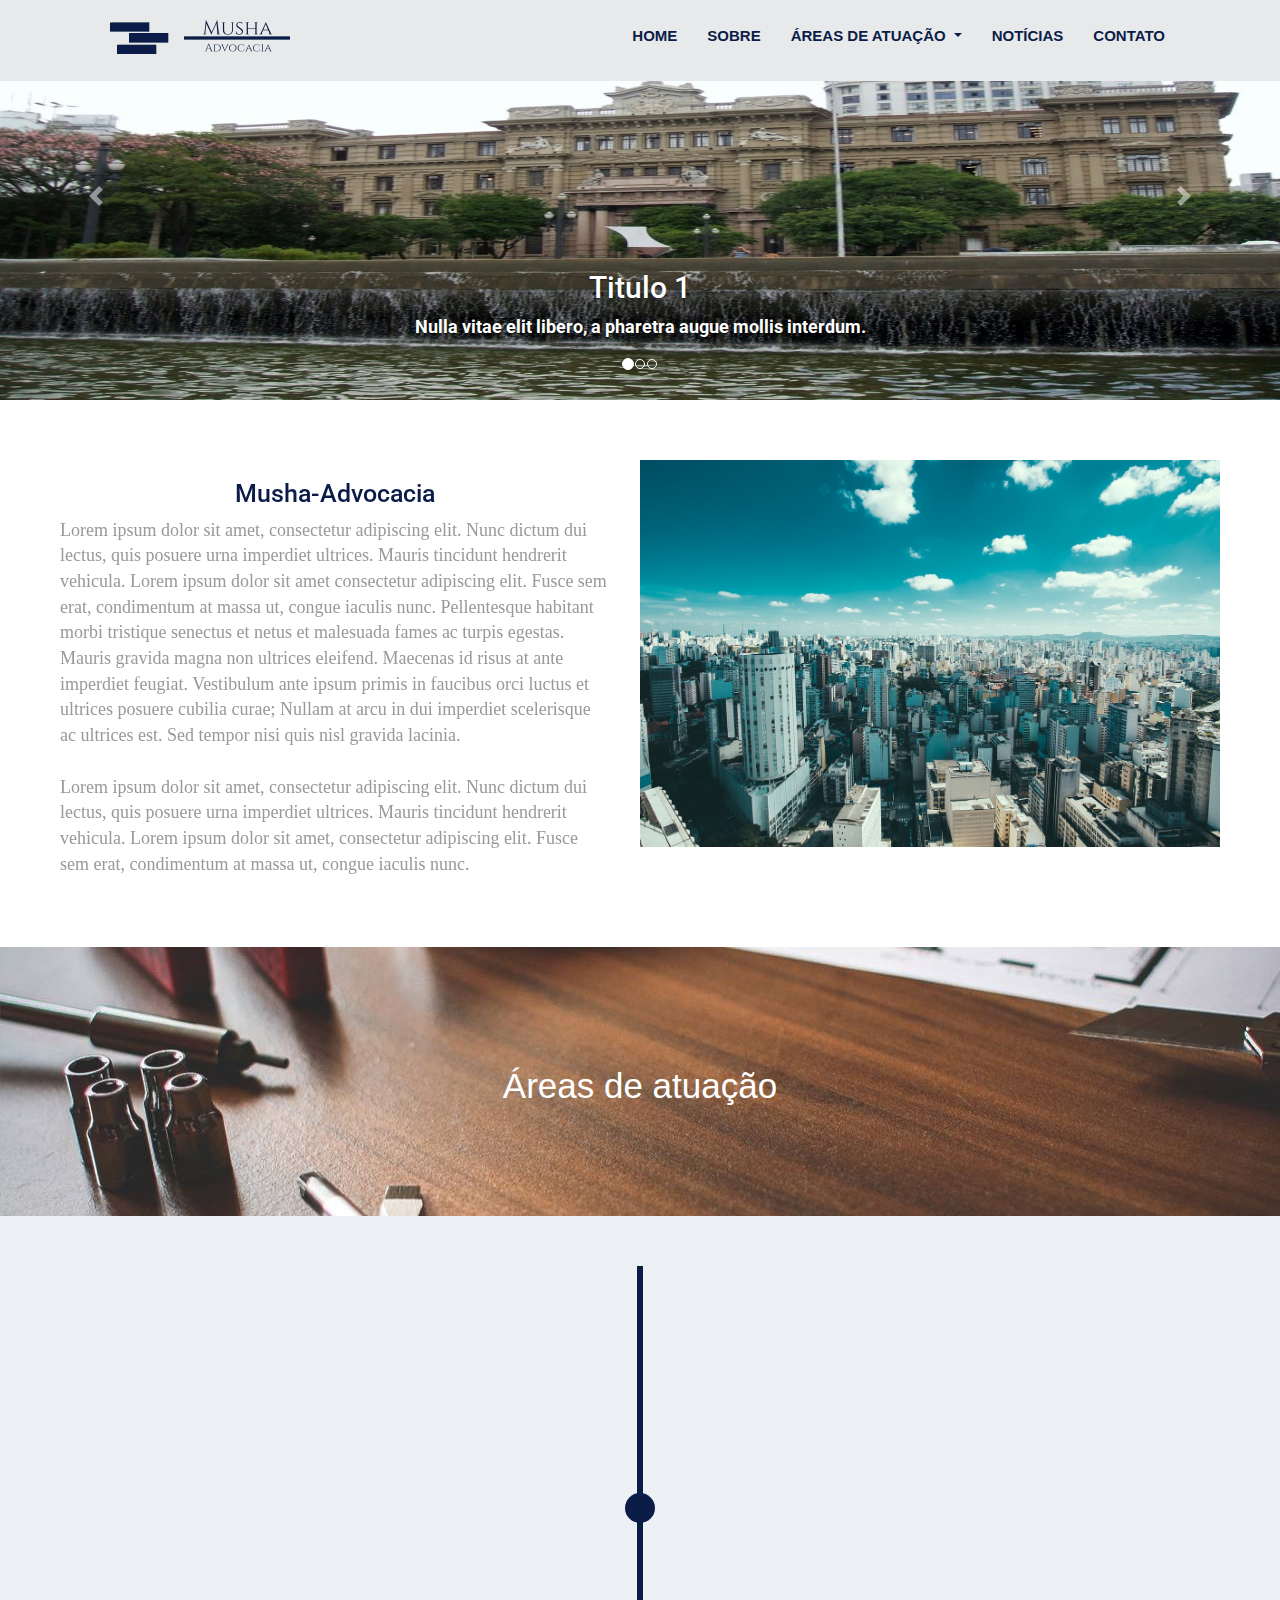
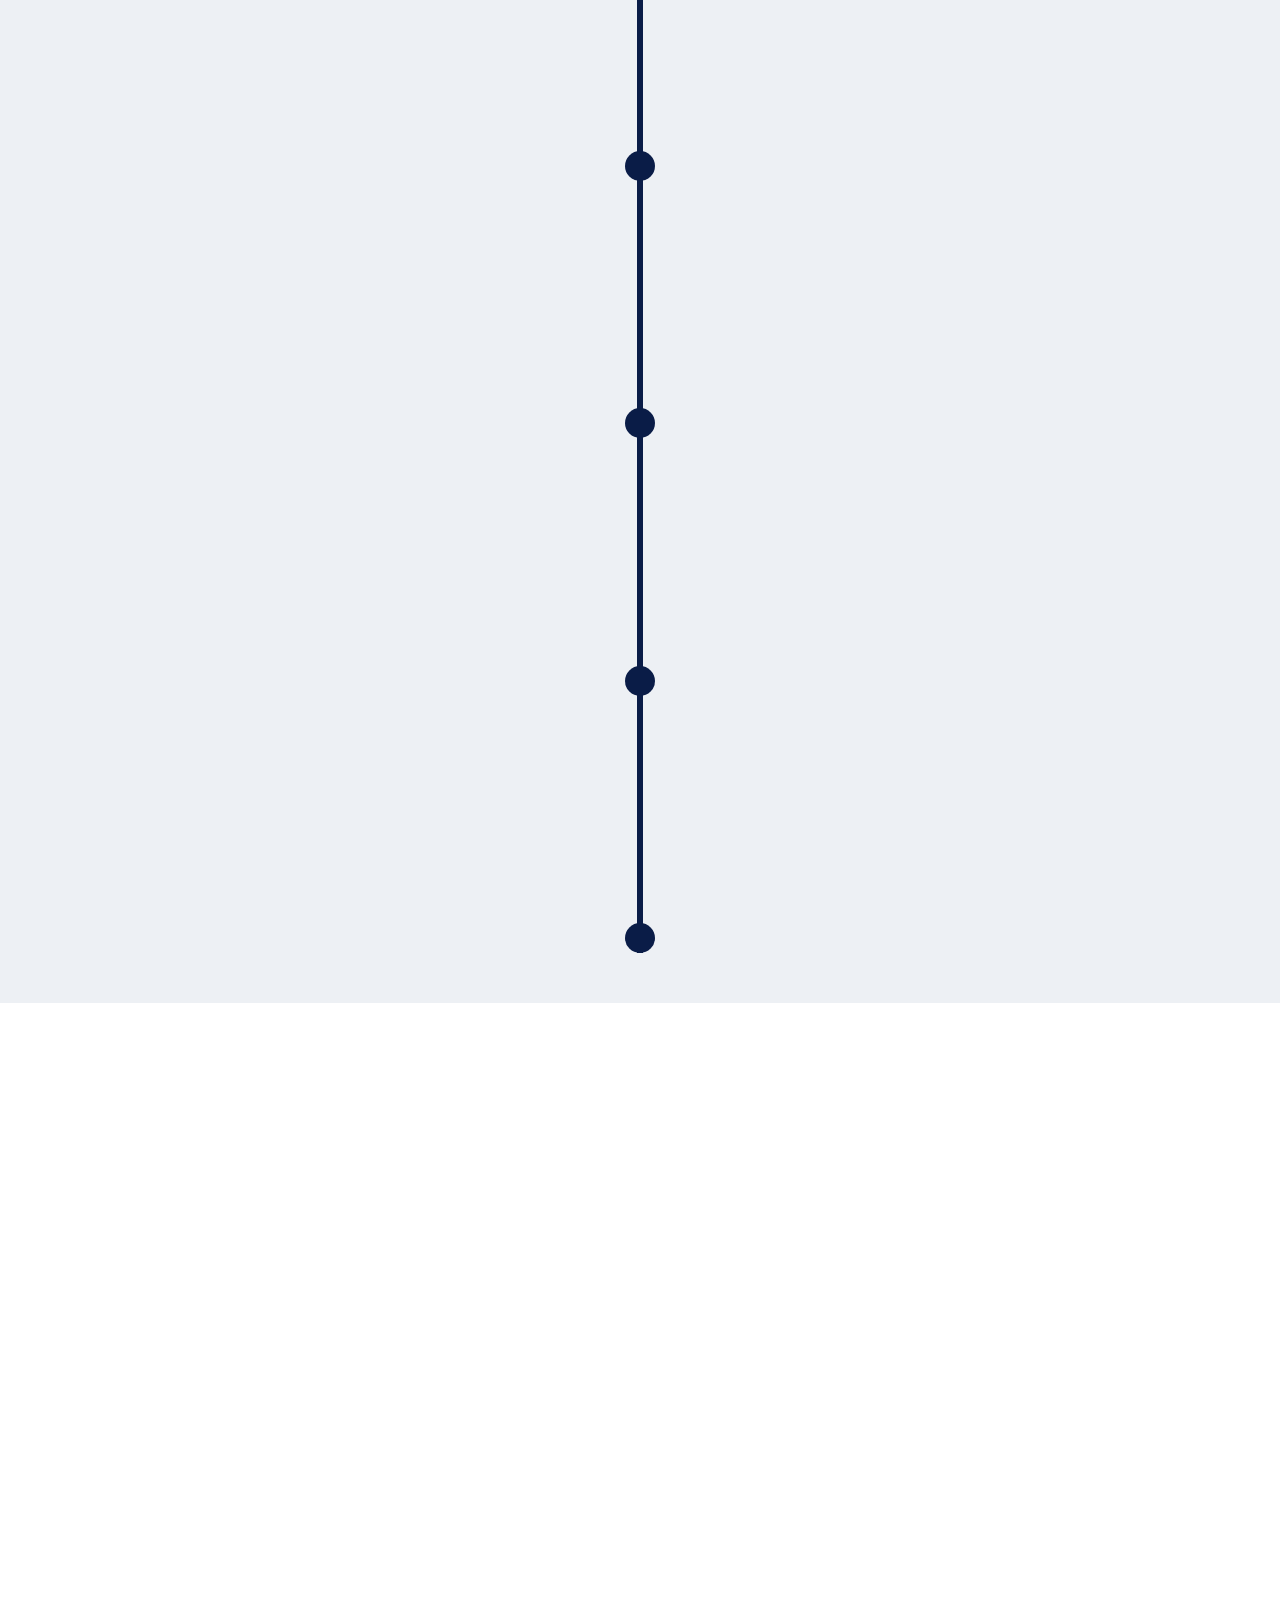
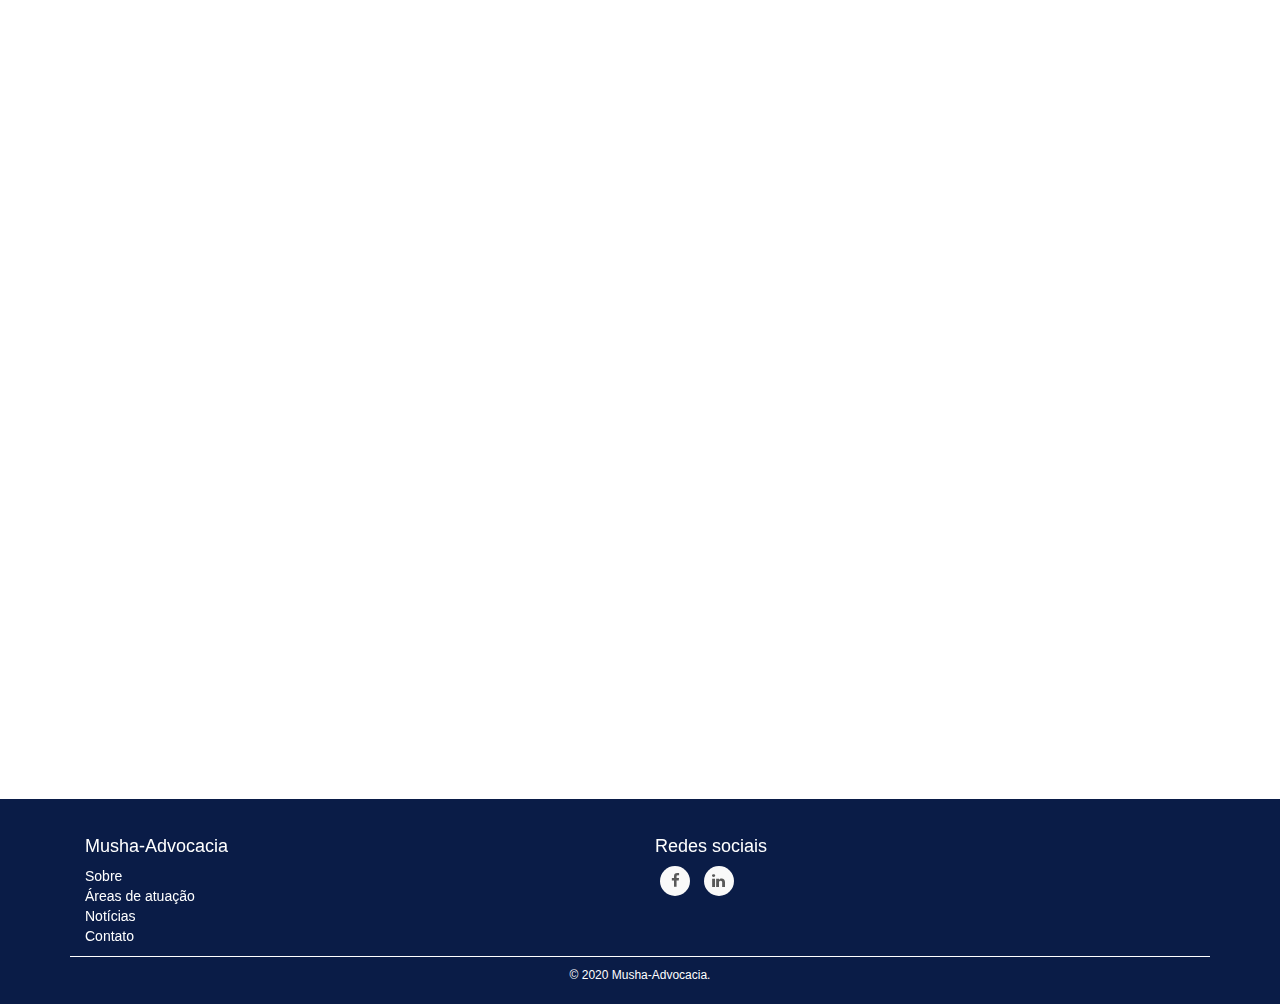
<file: index.html>
<!DOCTYPE html>
<html lang="pt-br">
<head>
    <meta charset="UTF-8">
    <meta name="viewport" content="width=device-width, initial-scale=1.0">
    <title>Musha-Advocacia</title>
    <link rel="stylesheet" href="https://unpkg.com/aos@next/dist/aos.css"/>
    <link rel="stylesheet" href="https://cdnjs.cloudflare.com/ajax/libs/font-awesome/4.7.0/css/font-awesome.min.css">
    <link rel="stylesheet" href="https://maxcdn.bootstrapcdn.com/bootstrap/4.0.0/css/bootstrap.min.css" integrity="sha384-Gn5384xqQ1aoWXA+058RXPxPg6fy4IWvTNh0E263XmFcJlSAwiGgFAW/dAiS6JXm" crossorigin="anonymous"> 
    <link rel="stylesheet" href="assets/css/bootstrap.min.css">
    <link rel="stylesheet" href="assets/css/style.css">
</head>
<body>
    <!--Nav-Bar-->
    <nav>
        <div class="logo"><img src="assets/img/logo5.png" alt="Logo"></div>
        <div class="openMenu"><i class="fa fa-bars"></i></div>
        <ul class="mainMenu">
            <li><a href="index.html">Home</a></li>
            <li><a href="sobre.html">Sobre</a></li>
            <li class="nav-item dropdown">
                <a class="nav-link dropdown-toggle" href="#" id="navbarDropdown" role="button" data-toggle="dropdown" aria-haspopup="true" aria-expanded="false">
                    Áreas de atuação
                </a>
                <div class="dropdown-menu" aria-labelledby="navbarDropdown">
                    <a class="dropdown-item" href="previdenciario.html">Previdencíario</a>
                    <a class="dropdown-item" href="societario.html">Socíetario</a>
                    <a class="dropdown-item" href="civel.html">Cível</a>
                    <a class="dropdown-item" href="contratual.html">Contratual</a>
                    <a class="dropdown-item" href="imobiliario.html">Imobilíario</a>
                </div>
            </li>
            <li><a href="#">Notícias</a></li>
            <li><a href="contato.html">Contato</a></li>
            <div class="closeMenu"><i class="fa fa-times"></i></div>            
        </ul>
    </nav>
    <!--Carrossel-->
    <div id="carouselExampleCaptions" class="carousel slide" data-ride="carousel">
        <ol class="carousel-indicators">
          <li data-target="#carouselExampleCaptions" data-slide-to="0" class="active"></li>
          <li data-target="#carouselExampleCaptions" data-slide-to="1"></li>
          <li data-target="#carouselExampleCaptions" data-slide-to="2"></li>
        </ol>
        <div class="carousel-inner">
          <div class="carousel-item active">
            <img src="assets/img/Tribunal.jpg" class="d-block w-100" alt="...">
            <div class="carousel-caption d-none d-md-block">
              <h5>Titulo 1</h5>
              <p>Nulla vitae elit libero, a pharetra augue mollis interdum.</p>
            </div>
          </div>
          <div class="carousel-item">
            <img src="assets/img/forum.jpg" class="d-block w-100" alt="...">
            <div class="carousel-caption d-none d-md-block">
              <h5>Titulo 2</h5>
              <p>Lorem ipsum dolor sit amet, consectetur adipiscing elit.</p>
            </div>
          </div>
          <div class="carousel-item">
            <img src="assets/img/monumento.jpg" class="d-block w-100" alt="...">
            <div class="carousel-caption d-none d-md-block">
              <h5>Titulo 3</h5>
              <p>Praesent commodo cursus magna, vel scelerisque nisl consectetur.</p>
            </div>
          </div>
        </div>
        <a class="carousel-control-prev" href="#carouselExampleCaptions" role="button" data-slide="prev">
          <span class="carousel-control-prev-icon" aria-hidden="true"></span>
          <span class="sr-only">Previous</span>
        </a>
        <a class="carousel-control-next" href="#carouselExampleCaptions" role="button" data-slide="next">
          <span class="carousel-control-next-icon" aria-hidden="true"></span>
          <span class="sr-only">Next</span>
        </a>
      </div>
      <!--Conteudo inicial-->
      <div class="conteudo">
          <div class="conteudo-bx w50" data-aos="zoom-in">
              <h3 class="t-1">Musha-Advocacia</h3>
              <p>Lorem ipsum dolor sit amet, consectetur adipiscing elit.
                Nunc dictum dui lectus, quis posuere urna imperdiet ultrices.
                Mauris tincidunt hendrerit vehicula. Lorem ipsum dolor sit amet
                consectetur adipiscing elit. Fusce sem erat, condimentum at massa
                ut, congue iaculis nunc. Pellentesque habitant morbi tristique senectus
                et netus et malesuada fames ac turpis egestas. Mauris gravida magna non 
                ultrices eleifend. Maecenas id risus at ante imperdiet feugiat. Vestibulum 
                ante ipsum primis in faucibus orci luctus et ultrices posuere cubilia curae;
                Nullam at arcu in dui imperdiet scelerisque ac ultrices est. Sed tempor nisi quis nisl gravida lacinia.<br><br>
                Lorem ipsum dolor sit amet, consectetur adipiscing elit. Nunc dictum 
                dui lectus, quis posuere urna imperdiet ultrices. Mauris tincidunt 
                hendrerit vehicula. Lorem ipsum dolor sit amet, consectetur adipiscing 
                elit. Fusce sem erat, condimentum at massa ut, congue iaculis nunc.</p>
          </div>
          <div class="w50" data-aos="zoom-in">
              <img src="assets/img/sp.jpg" alt="sp" class="img">
          </div>
      </div>
<!--Atuação-->
<section class="intro">
    <div class="container-atuacao">
        <h1>Áreas de atuação</h1>
    </div>
</section>

<seciton class="timeline">
    <ul>
        <li>
            <div>
                <span>Previdencíario</span> At vero eos et accusamus
                 et iusto odio dignissimos ducimus qui
                 blanditiis praesentium At vero eos et
                 accusamus et iusto odio dignissimos ducimus
                 qui blanditiis praesentium <br>                 
                 <a href="previdenciario.html" class="btn">Saiba mais</a>
            </div>
        </li>
        <li>
            <div>
                <span>Socíetario</span> At vero eos et accusamus
                 et iusto odio dignissimos ducimus qui
                 blanditiis praesentium At vero eos et
                 accusamus et iusto odio dignissimos ducimus
                 qui blanditiis praesentium <br>                 
                 <a href="societario.html" class="btn">Saiba mais</a>
            </div>
        </li>
        <li>
            <div>
                <span>Cível</span> At vero eos et accusamus
                 et iusto odio dignissimos ducimus qui
                 blanditiis praesentium At vero eos et
                 accusamus et iusto odio dignissimos ducimus
                 qui blanditiis praesentium <br>                 
                 <a href="civel.html" class="btn">Saiba mais</a>
            </div>
        </li>
        <li>
            <div>
                <span>Contratual</span> At vero eos et accusamus
                 et iusto odio dignissimos ducimus qui
                 blanditiis praesentium At vero eos et
                 accusamus et iusto odio dignissimos ducimus
                 qui blanditiis praesentium <br>                 
                 <a href="contratual.html" class="btn">Saiba mais</a>
            </div>
        </li>
        <li>
            <div>
                <span>Imobilíario</span> At vero eos et accusamus
                 et iusto odio dignissimos ducimus qui
                 blanditiis praesentium At vero eos et
                 accusamus et iusto odio dignissimos ducimus
                 qui blanditiis praesentium <br>                 
                 <a href="imobiliario.html" class="btn">Saiba mais</a>
            </div>
        </li>
    </ul>
</seciton>

<!--Noticias-->
<div class="container">
    <h1 data-aos="fade-up">Notícias</h1>
</div>
<!--card noticias 1-->
<div class="card" data-aos="fade-up" data-aos-duration="3000">
    <img src="assets/img/Tribunal.jpg" alt="foto">
    <div>
        <h3>Título a definir</h3>
        <p>Lorem ipsum dolor sit amet, consectetur adipiscing
           elit. Sed enim velit, tincidunt scelerisque ultricies 
           ut, scelerisque id metus. Suspendisse rutrum urna urna,
           nec dignissim arcu cursus nec. Nunc efficitur eleifend </p>
           <a href="#" class="btn">Saiba mais</a>
    </div>
</div>

<!--card noticias 2-->
<div class="card"  data-aos="fade-up" data-aos-duration="3000">
    <img src="assets/img/forum.jpg" alt="foto">
    <div>
        <h3>Título a definir</h3>
        <p>Lorem ipsum dolor sit amet, consectetur adipiscing
           elit. Sed enim velit, tincidunt scelerisque ultricies 
           ut, scelerisque id metus. Suspendisse rutrum urna urna,
           nec dignissim arcu cursus nec. Nunc efficitur eleifend </p>
           <a href="#" class="btn">Saiba mais</a>
    </div>
</div>

<!--card noticias 3-->
<div class="card" data-aos="fade-up" data-aos-duration="3000">
    <img src="assets/img/sp.jpg" alt="foto">
    <div>
        <h3>Título a definir</h3>
        <p>Lorem ipsum dolor sit amet, consectetur adipiscing
           elit. Sed enim velit, tincidunt scelerisque ultricies 
           ut, scelerisque id metus. Suspendisse rutrum urna urna,
           nec dignissim arcu cursus nec. Nunc efficitur eleifend </p>
           <a href="#" class="btn">Saiba mais</a>
    </div>
</div>

<!--footer-->
<footer class="mainfooter" role="contentinfo">
    <div class="footer-middle">
    <div class="container">
      <div class="row">
        
        <div class="col-md-3 col-sm-6">
          <!--Column1-->
          <div class="footer-pad">
            <h4>Musha-Advocacia</h4>
            <ul class="list-unstyled">
              <li><a href="#">Sobre</a></li>
              <li><a href="#">Áreas de atuação</a></li>
              <li><a href="#">Notícias</a></li>
              <li><a href="#">Contato</a></li>              
            </ul>
          </div>
        </div>
        <div class="col-md-3 col-sm-6">
          
        </div>
          <div class="col-md-3">
              <h4>Redes sociais</h4>
              <ul class="social-network social-circle">
               <li><a href="#" class="icoFacebook" title="Facebook"><i class="fa fa-facebook"></i></a></li>
               <li><a href="#" class="icoLinkedin" title="Linkedin"><i class="fa fa-linkedin"></i></a></li>
              </ul>				
          </div>
      </div>
      <div class="row">
          <div class="col-md-12 copy">
              <p class="text-center">&copy; 2020 Musha-Advocacia.</p>
          </div>
      </div>  
    </div>
    </div>
  </footer>  





    





    <script src="https://code.jquery.com/jquery-3.2.1.slim.min.js" integrity="sha384-KJ3o2DKtIkvYIK3UENzmM7KCkRr/rE9/Qpg6aAZGJwFDMVNA/GpGFF93hXpG5KkN" crossorigin="anonymous"></script>
    <script src="https://cdnjs.cloudflare.com/ajax/libs/popper.js/1.12.9/umd/popper.min.js" integrity="sha384-ApNbgh9B+Y1QKtv3Rn7W3mgPxhU9K/ScQsAP7hUibX39j7fakFPskvXusvfa0b4Q" crossorigin="anonymous"></script>
    <script src="https://maxcdn.bootstrapcdn.com/bootstrap/4.0.0/js/bootstrap.min.js" integrity="sha384-JZR6Spejh4U02d8jOt6vLEHfe/JQGiRRSQQxSfFWpi1MquVdAyjUar5+76PVCmYl" crossorigin="anonymous"></script>    
    <script src="assets/js/main.js"></script>
    <script src="https://unpkg.com/aos@next/dist/aos.js"></script> 
    <script> 
      AOS.init({
        offset: 400,
        duration: 3000
      });
    </script>
</body>
</html>
</file>
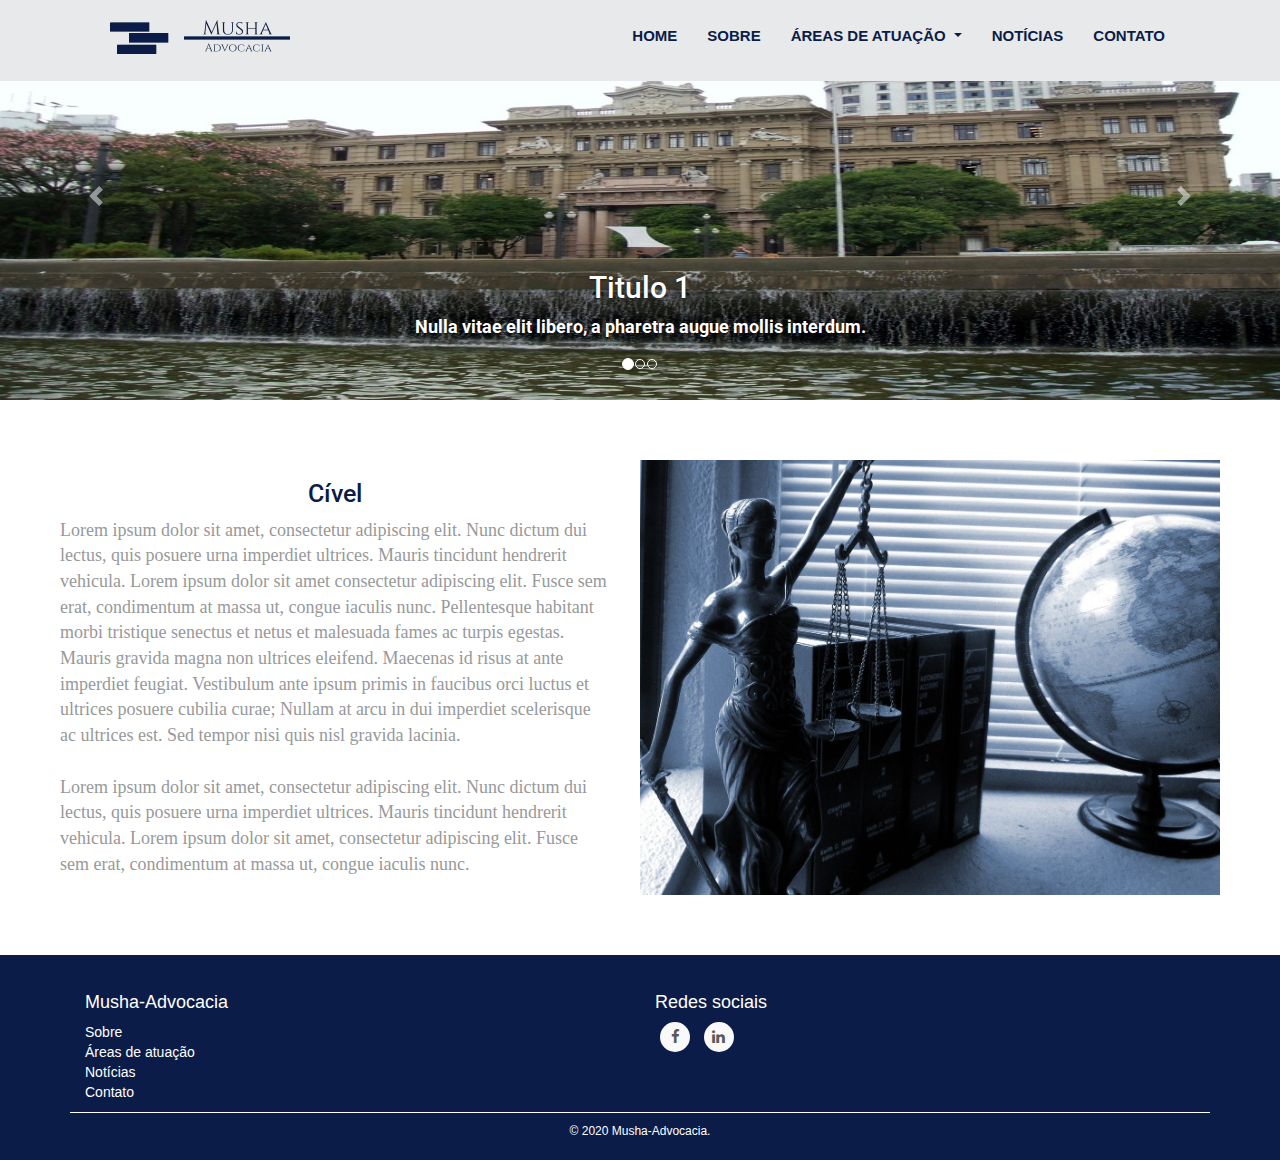
<file: civel.html>
<!DOCTYPE html>
<html lang="pt-br">
<head>
    <meta charset="UTF-8">
    <meta name="viewport" content="width=device-width, initial-scale=1.0">
    <title>Musha-Advocacia</title>
    <link rel="stylesheet" href="https://unpkg.com/aos@next/dist/aos.css"/>
    <link rel="stylesheet" href="https://cdnjs.cloudflare.com/ajax/libs/font-awesome/4.7.0/css/font-awesome.min.css">
    <link rel="stylesheet" href="https://maxcdn.bootstrapcdn.com/bootstrap/4.0.0/css/bootstrap.min.css" integrity="sha384-Gn5384xqQ1aoWXA+058RXPxPg6fy4IWvTNh0E263XmFcJlSAwiGgFAW/dAiS6JXm" crossorigin="anonymous"> 
    <link rel="stylesheet" href="assets/css/bootstrap.min.css">
    <link rel="stylesheet" href="assets/css/style.css">
</head>
<body>
    <!--Nav-Bar-->
    <nav>
        <div class="logo"><img src="assets/img/logo5.png" alt="Logo"></div>
        <div class="openMenu"><i class="fa fa-bars"></i></div>
        <ul class="mainMenu">
            <li><a href="index.html">Home</a></li>
            <li><a href="sobre.html">Sobre</a></li>
            <li class="nav-item dropdown">
                <a class="nav-link dropdown-toggle" href="#" id="navbarDropdown" role="button" data-toggle="dropdown" aria-haspopup="true" aria-expanded="false">
                    Áreas de atuação
                </a>
                <div class="dropdown-menu" aria-labelledby="navbarDropdown">
                    <a class="dropdown-item" href="previdenciario.html">Previdencíario</a>
                    <a class="dropdown-item" href="societario.html">Socíetario</a>
                    <a class="dropdown-item" href="civel.html">Cível</a>
                    <a class="dropdown-item" href="contratual.html">Contratual</a>
                    <a class="dropdown-item" href="imobiliario.html">Imobilíario</a>
                </div>
            </li>
            <li><a href="#">Notícias</a></li>
            <li><a href="contato.html">Contato</a></li>
            <div class="closeMenu"><i class="fa fa-times"></i></div>            
        </ul>
    </nav>
    <!--Carrossel-->
    <div id="carouselExampleCaptions" class="carousel slide" data-ride="carousel">
        <ol class="carousel-indicators">
          <li data-target="#carouselExampleCaptions" data-slide-to="0" class="active"></li>
          <li data-target="#carouselExampleCaptions" data-slide-to="1"></li>
          <li data-target="#carouselExampleCaptions" data-slide-to="2"></li>
        </ol>
        <div class="carousel-inner">
          <div class="carousel-item active">
            <img src="assets/img/Tribunal.jpg" class="d-block w-100" alt="...">
            <div class="carousel-caption d-none d-md-block">
              <h5>Titulo 1</h5>
              <p>Nulla vitae elit libero, a pharetra augue mollis interdum.</p>
            </div>
          </div>
          <div class="carousel-item">
            <img src="assets/img/forum.jpg" class="d-block w-100" alt="...">
            <div class="carousel-caption d-none d-md-block">
              <h5>Titulo 2</h5>
              <p>Lorem ipsum dolor sit amet, consectetur adipiscing elit.</p>
            </div>
          </div>
          <div class="carousel-item">
            <img src="assets/img/monumento.jpg" class="d-block w-100" alt="...">
            <div class="carousel-caption d-none d-md-block">
              <h5>Titulo 3</h5>
              <p>Praesent commodo cursus magna, vel scelerisque nisl consectetur.</p>
            </div>
          </div>
        </div>
        <a class="carousel-control-prev" href="#carouselExampleCaptions" role="button" data-slide="prev">
          <span class="carousel-control-prev-icon" aria-hidden="true"></span>
          <span class="sr-only">Previous</span>
        </a>
        <a class="carousel-control-next" href="#carouselExampleCaptions" role="button" data-slide="next">
          <span class="carousel-control-next-icon" aria-hidden="true"></span>
          <span class="sr-only">Next</span>
        </a>
      </div>
      <!--Conteudo inicial-->
      <div class="conteudo">
          <div class="conteudo-bx w50">
              <h3 class="t-1">Cível</h3>
              <p>Lorem ipsum dolor sit amet, consectetur adipiscing elit.
                Nunc dictum dui lectus, quis posuere urna imperdiet ultrices.
                Mauris tincidunt hendrerit vehicula. Lorem ipsum dolor sit amet
                consectetur adipiscing elit. Fusce sem erat, condimentum at massa
                ut, congue iaculis nunc. Pellentesque habitant morbi tristique senectus
                et netus et malesuada fames ac turpis egestas. Mauris gravida magna non 
                ultrices eleifend. Maecenas id risus at ante imperdiet feugiat. Vestibulum 
                ante ipsum primis in faucibus orci luctus et ultrices posuere cubilia curae;
                Nullam at arcu in dui imperdiet scelerisque ac ultrices est. Sed tempor nisi quis nisl gravida lacinia.<br><br>
                Lorem ipsum dolor sit amet, consectetur adipiscing elit. Nunc dictum 
                dui lectus, quis posuere urna imperdiet ultrices. Mauris tincidunt 
                hendrerit vehicula. Lorem ipsum dolor sit amet, consectetur adipiscing 
                elit. Fusce sem erat, condimentum at massa ut, congue iaculis nunc.</p>
          </div>
          <div class="w50" data-aos="zoom-in">
              <img src="assets/img/justica.jpg" alt="sp" class="img">
          </div>
      </div>

<!--footer-->
<footer class="mainfooter" role="contentinfo">
    <div class="footer-middle">
    <div class="container">
      <div class="row">
        
        <div class="col-md-3 col-sm-6">
          <!--Column1-->
          <div class="footer-pad">
            <h4>Musha-Advocacia</h4>
            <ul class="list-unstyled">
              <li><a href="#">Sobre</a></li>
              <li><a href="#">Áreas de atuação</a></li>
              <li><a href="#">Notícias</a></li>
              <li><a href="#">Contato</a></li>              
            </ul>
          </div>
        </div>
        <div class="col-md-3 col-sm-6">
          
        </div>
          <div class="col-md-3">
              <h4>Redes sociais</h4>
              <ul class="social-network social-circle">
               <li><a href="#" class="icoFacebook" title="Facebook"><i class="fa fa-facebook"></i></a></li>
               <li><a href="#" class="icoLinkedin" title="Linkedin"><i class="fa fa-linkedin"></i></a></li>
              </ul>				
          </div>
      </div>
      <div class="row">
          <div class="col-md-12 copy">
              <p class="text-center">&copy; 2020 Musha-Advocacia.</p>
          </div>
      </div>  
    </div>
    </div>
  </footer> 

    <script src="https://code.jquery.com/jquery-3.2.1.slim.min.js" integrity="sha384-KJ3o2DKtIkvYIK3UENzmM7KCkRr/rE9/Qpg6aAZGJwFDMVNA/GpGFF93hXpG5KkN" crossorigin="anonymous"></script>
    <script src="https://cdnjs.cloudflare.com/ajax/libs/popper.js/1.12.9/umd/popper.min.js" integrity="sha384-ApNbgh9B+Y1QKtv3Rn7W3mgPxhU9K/ScQsAP7hUibX39j7fakFPskvXusvfa0b4Q" crossorigin="anonymous"></script>
    <script src="https://maxcdn.bootstrapcdn.com/bootstrap/4.0.0/js/bootstrap.min.js" integrity="sha384-JZR6Spejh4U02d8jOt6vLEHfe/JQGiRRSQQxSfFWpi1MquVdAyjUar5+76PVCmYl" crossorigin="anonymous"></script>    
    <script src="assets/js/main.js"></script>
    <script src="https://unpkg.com/aos@next/dist/aos.js"></script> 
    <script> 
      AOS.init({
        offset: 400,
        duration: 3000
      });
    </script>
</body>
</html>
</file>
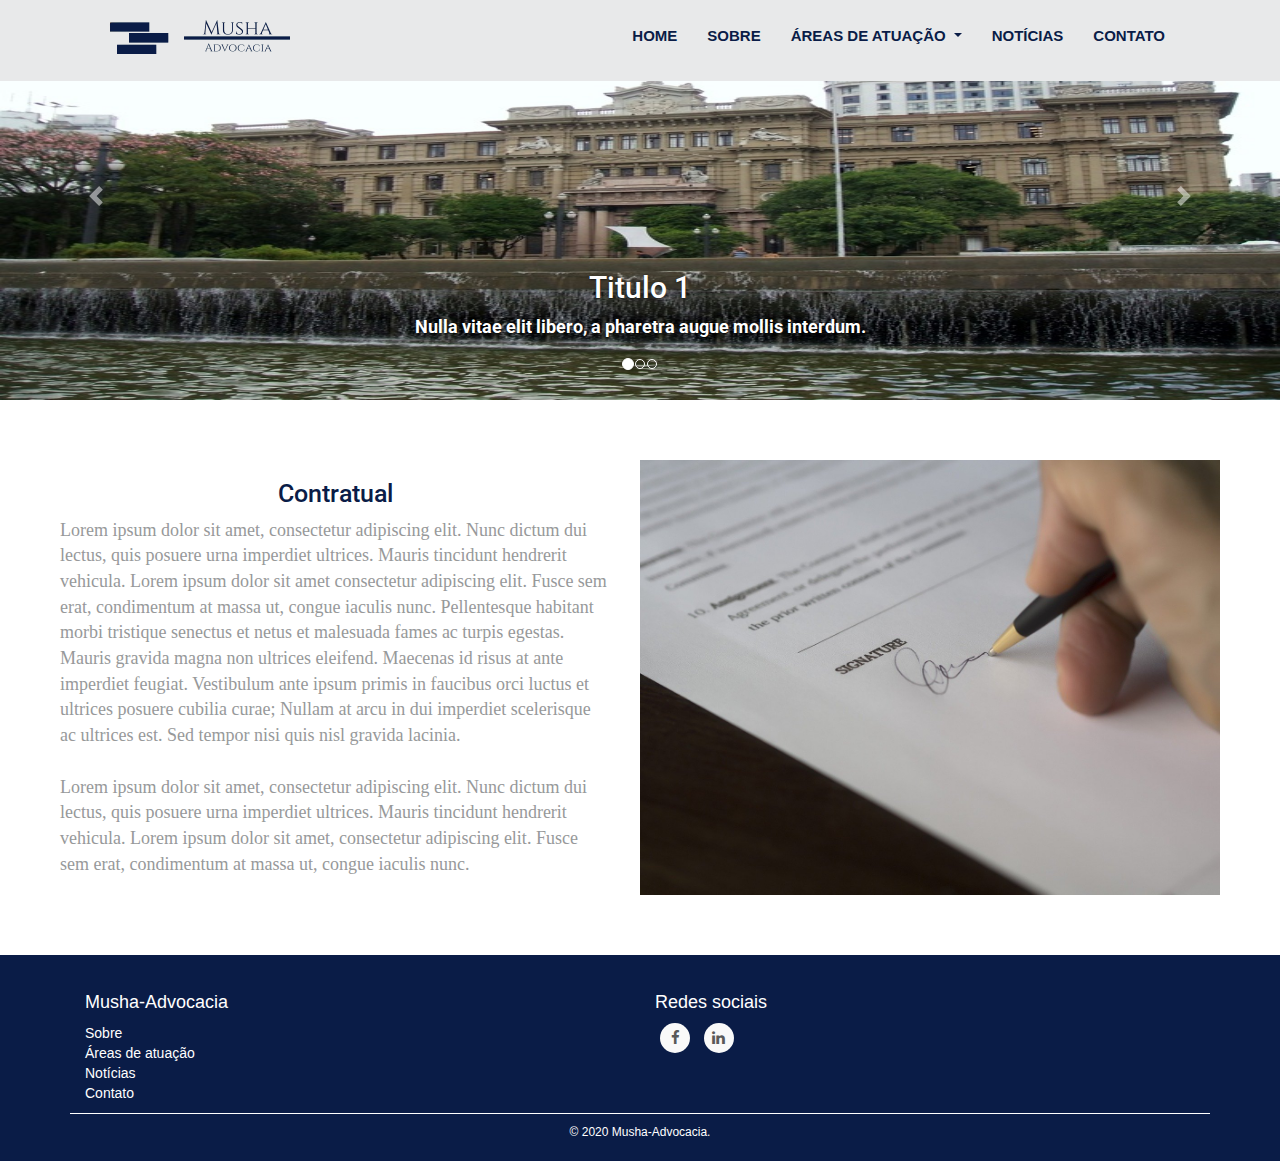
<file: contratual.html>
<!DOCTYPE html>
<html lang="pt-br">
<head>
    <meta charset="UTF-8">
    <meta name="viewport" content="width=device-width, initial-scale=1.0">
    <title>Musha-Advocacia</title>
    <link rel="stylesheet" href="https://unpkg.com/aos@next/dist/aos.css"/>
    <link rel="stylesheet" href="https://cdnjs.cloudflare.com/ajax/libs/font-awesome/4.7.0/css/font-awesome.min.css">
    <link rel="stylesheet" href="https://maxcdn.bootstrapcdn.com/bootstrap/4.0.0/css/bootstrap.min.css" integrity="sha384-Gn5384xqQ1aoWXA+058RXPxPg6fy4IWvTNh0E263XmFcJlSAwiGgFAW/dAiS6JXm" crossorigin="anonymous"> 
    <link rel="stylesheet" href="assets/css/bootstrap.min.css">
    <link rel="stylesheet" href="assets/css/style.css">
</head>
<body>
    <!--Nav-Bar-->
    <nav>
        <div class="logo"><img src="assets/img/logo5.png" alt="Logo"></div>
        <div class="openMenu"><i class="fa fa-bars"></i></div>
        <ul class="mainMenu">
            <li><a href="index.html">Home</a></li>
            <li><a href="sobre.html">Sobre</a></li>
            <li class="nav-item dropdown">
                <a class="nav-link dropdown-toggle" href="#" id="navbarDropdown" role="button" data-toggle="dropdown" aria-haspopup="true" aria-expanded="false">
                    Áreas de atuação
                </a>
                <div class="dropdown-menu" aria-labelledby="navbarDropdown">
                    <a class="dropdown-item" href="previdenciario.html">Previdencíario</a>
                    <a class="dropdown-item" href="societario.html">Socíetario</a>
                    <a class="dropdown-item" href="civel.html">Cível</a>
                    <a class="dropdown-item" href="contratual.html">Contratual</a>
                    <a class="dropdown-item" href="imobiliario.html">Imobilíario</a>
                </div>
            </li>
            <li><a href="#">Notícias</a></li>
            <li><a href="contato.html">Contato</a></li>
            <div class="closeMenu"><i class="fa fa-times"></i></div>            
        </ul>
    </nav>
    <!--Carrossel-->
    <div id="carouselExampleCaptions" class="carousel slide" data-ride="carousel">
        <ol class="carousel-indicators">
          <li data-target="#carouselExampleCaptions" data-slide-to="0" class="active"></li>
          <li data-target="#carouselExampleCaptions" data-slide-to="1"></li>
          <li data-target="#carouselExampleCaptions" data-slide-to="2"></li>
        </ol>
        <div class="carousel-inner">
          <div class="carousel-item active">
            <img src="assets/img/Tribunal.jpg" class="d-block w-100" alt="...">
            <div class="carousel-caption d-none d-md-block">
              <h5>Titulo 1</h5>
              <p>Nulla vitae elit libero, a pharetra augue mollis interdum.</p>
            </div>
          </div>
          <div class="carousel-item">
            <img src="assets/img/forum.jpg" class="d-block w-100" alt="...">
            <div class="carousel-caption d-none d-md-block">
              <h5>Titulo 2</h5>
              <p>Lorem ipsum dolor sit amet, consectetur adipiscing elit.</p>
            </div>
          </div>
          <div class="carousel-item">
            <img src="assets/img/monumento.jpg" class="d-block w-100" alt="...">
            <div class="carousel-caption d-none d-md-block">
              <h5>Titulo 3</h5>
              <p>Praesent commodo cursus magna, vel scelerisque nisl consectetur.</p>
            </div>
          </div>
        </div>
        <a class="carousel-control-prev" href="#carouselExampleCaptions" role="button" data-slide="prev">
          <span class="carousel-control-prev-icon" aria-hidden="true"></span>
          <span class="sr-only">Previous</span>
        </a>
        <a class="carousel-control-next" href="#carouselExampleCaptions" role="button" data-slide="next">
          <span class="carousel-control-next-icon" aria-hidden="true"></span>
          <span class="sr-only">Next</span>
        </a>
      </div>
      <!--Conteudo inicial-->
      <div class="conteudo">
          <div class="conteudo-bx w50">
              <h3 class="t-1">Contratual</h3>
              <p>Lorem ipsum dolor sit amet, consectetur adipiscing elit.
                Nunc dictum dui lectus, quis posuere urna imperdiet ultrices.
                Mauris tincidunt hendrerit vehicula. Lorem ipsum dolor sit amet
                consectetur adipiscing elit. Fusce sem erat, condimentum at massa
                ut, congue iaculis nunc. Pellentesque habitant morbi tristique senectus
                et netus et malesuada fames ac turpis egestas. Mauris gravida magna non 
                ultrices eleifend. Maecenas id risus at ante imperdiet feugiat. Vestibulum 
                ante ipsum primis in faucibus orci luctus et ultrices posuere cubilia curae;
                Nullam at arcu in dui imperdiet scelerisque ac ultrices est. Sed tempor nisi quis nisl gravida lacinia.<br><br>
                Lorem ipsum dolor sit amet, consectetur adipiscing elit. Nunc dictum 
                dui lectus, quis posuere urna imperdiet ultrices. Mauris tincidunt 
                hendrerit vehicula. Lorem ipsum dolor sit amet, consectetur adipiscing 
                elit. Fusce sem erat, condimentum at massa ut, congue iaculis nunc.</p>
          </div>
          <div class="w50" data-aos="zoom-in">
              <img src="assets/img/contrato.jpg" alt="sp" class="img">
          </div>
      </div>

<!--footer-->
<footer class="mainfooter" role="contentinfo">
    <div class="footer-middle">
    <div class="container">
      <div class="row">
        
        <div class="col-md-3 col-sm-6">
          <!--Column1-->
          <div class="footer-pad">
            <h4>Musha-Advocacia</h4>
            <ul class="list-unstyled">
              <li><a href="#">Sobre</a></li>
              <li><a href="#">Áreas de atuação</a></li>
              <li><a href="#">Notícias</a></li>
              <li><a href="#">Contato</a></li>              
            </ul>
          </div>
        </div>
        <div class="col-md-3 col-sm-6">
          
        </div>
          <div class="col-md-3">
              <h4>Redes sociais</h4>
              <ul class="social-network social-circle">
               <li><a href="#" class="icoFacebook" title="Facebook"><i class="fa fa-facebook"></i></a></li>
               <li><a href="#" class="icoLinkedin" title="Linkedin"><i class="fa fa-linkedin"></i></a></li>
              </ul>				
          </div>
      </div>
      <div class="row">
          <div class="col-md-12 copy">
              <p class="text-center">&copy; 2020 Musha-Advocacia.</p>
          </div>
      </div>  
    </div>
    </div>
  </footer> 

    <script src="https://code.jquery.com/jquery-3.2.1.slim.min.js" integrity="sha384-KJ3o2DKtIkvYIK3UENzmM7KCkRr/rE9/Qpg6aAZGJwFDMVNA/GpGFF93hXpG5KkN" crossorigin="anonymous"></script>
    <script src="https://cdnjs.cloudflare.com/ajax/libs/popper.js/1.12.9/umd/popper.min.js" integrity="sha384-ApNbgh9B+Y1QKtv3Rn7W3mgPxhU9K/ScQsAP7hUibX39j7fakFPskvXusvfa0b4Q" crossorigin="anonymous"></script>
    <script src="https://maxcdn.bootstrapcdn.com/bootstrap/4.0.0/js/bootstrap.min.js" integrity="sha384-JZR6Spejh4U02d8jOt6vLEHfe/JQGiRRSQQxSfFWpi1MquVdAyjUar5+76PVCmYl" crossorigin="anonymous"></script>    
    <script src="assets/js/main.js"></script>
    <script src="https://unpkg.com/aos@next/dist/aos.js"></script> 
    <script> 
      AOS.init({
        offset: 400,
        duration: 3000
      });
    </script>
</body>
</html>
</file>
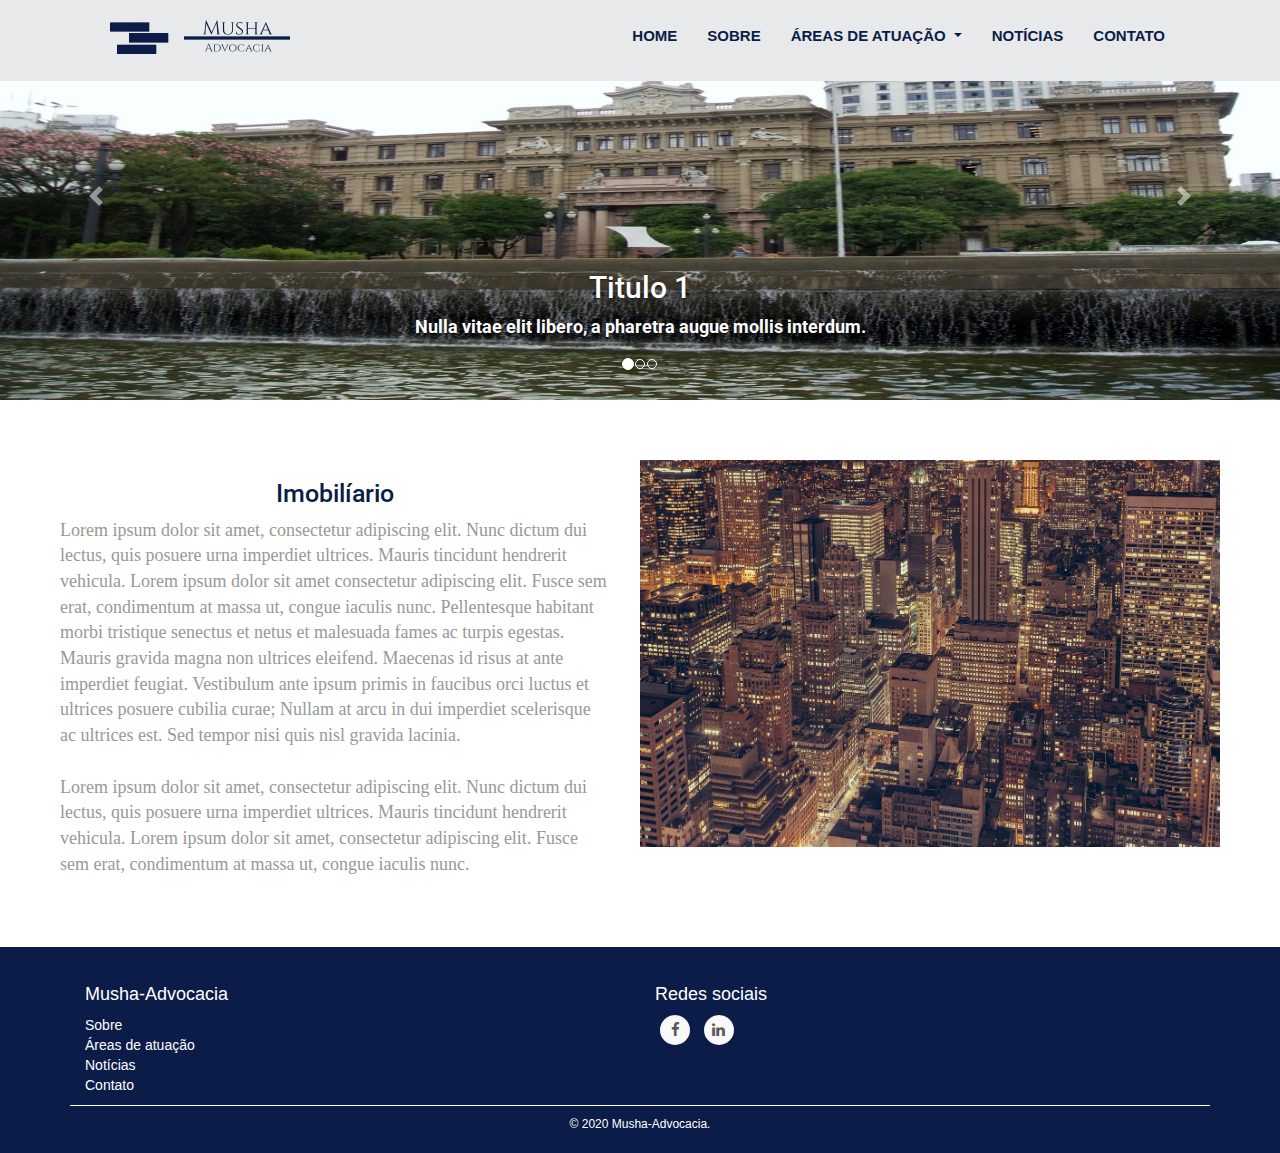
<file: imobiliario.html>
<!DOCTYPE html>
<html lang="pt-br">
<head>
    <meta charset="UTF-8">
    <meta name="viewport" content="width=device-width, initial-scale=1.0">
    <title>Musha-Advocacia</title>
    <link rel="stylesheet" href="https://unpkg.com/aos@next/dist/aos.css"/>
    <link rel="stylesheet" href="https://cdnjs.cloudflare.com/ajax/libs/font-awesome/4.7.0/css/font-awesome.min.css">
    <link rel="stylesheet" href="https://maxcdn.bootstrapcdn.com/bootstrap/4.0.0/css/bootstrap.min.css" integrity="sha384-Gn5384xqQ1aoWXA+058RXPxPg6fy4IWvTNh0E263XmFcJlSAwiGgFAW/dAiS6JXm" crossorigin="anonymous"> 
    <link rel="stylesheet" href="assets/css/bootstrap.min.css">
    <link rel="stylesheet" href="assets/css/style.css">
</head>
<body>
    <!--Nav-Bar-->
    <nav>
        <div class="logo"><img src="assets/img/logo5.png" alt="Logo"></div>
        <div class="openMenu"><i class="fa fa-bars"></i></div>
        <ul class="mainMenu">
            <li><a href="index.html">Home</a></li>
            <li><a href="sobre.html">Sobre</a></li>
            <li class="nav-item dropdown">
                <a class="nav-link dropdown-toggle" href="#" id="navbarDropdown" role="button" data-toggle="dropdown" aria-haspopup="true" aria-expanded="false">
                    Áreas de atuação
                </a>
                <div class="dropdown-menu" aria-labelledby="navbarDropdown">
                    <a class="dropdown-item" href="previdenciario.html">Previdencíario</a>
                    <a class="dropdown-item" href="societario.html">Socíetario</a>
                    <a class="dropdown-item" href="civel.html">Cível</a>
                    <a class="dropdown-item" href="contratual.html">Contratual</a>
                    <a class="dropdown-item" href="imobiliario.html">Imobilíario</a>
                </div>
            </li>
            <li><a href="#">Notícias</a></li>
            <li><a href="contato.html">Contato</a></li>
            <div class="closeMenu"><i class="fa fa-times"></i></div>            
        </ul>
    </nav>
    <!--Carrossel-->
    <div id="carouselExampleCaptions" class="carousel slide" data-ride="carousel">
        <ol class="carousel-indicators">
          <li data-target="#carouselExampleCaptions" data-slide-to="0" class="active"></li>
          <li data-target="#carouselExampleCaptions" data-slide-to="1"></li>
          <li data-target="#carouselExampleCaptions" data-slide-to="2"></li>
        </ol>
        <div class="carousel-inner">
          <div class="carousel-item active">
            <img src="assets/img/Tribunal.jpg" class="d-block w-100" alt="...">
            <div class="carousel-caption d-none d-md-block">
              <h5>Titulo 1</h5>
              <p>Nulla vitae elit libero, a pharetra augue mollis interdum.</p>
            </div>
          </div>
          <div class="carousel-item">
            <img src="assets/img/forum.jpg" class="d-block w-100" alt="...">
            <div class="carousel-caption d-none d-md-block">
              <h5>Titulo 2</h5>
              <p>Lorem ipsum dolor sit amet, consectetur adipiscing elit.</p>
            </div>
          </div>
          <div class="carousel-item">
            <img src="assets/img/monumento.jpg" class="d-block w-100" alt="...">
            <div class="carousel-caption d-none d-md-block">
              <h5>Titulo 3</h5>
              <p>Praesent commodo cursus magna, vel scelerisque nisl consectetur.</p>
            </div>
          </div>
        </div>
        <a class="carousel-control-prev" href="#carouselExampleCaptions" role="button" data-slide="prev">
          <span class="carousel-control-prev-icon" aria-hidden="true"></span>
          <span class="sr-only">Previous</span>
        </a>
        <a class="carousel-control-next" href="#carouselExampleCaptions" role="button" data-slide="next">
          <span class="carousel-control-next-icon" aria-hidden="true"></span>
          <span class="sr-only">Next</span>
        </a>
      </div>
      <!--Conteudo inicial-->
      <div class="conteudo">
          <div class="conteudo-bx w50">
              <h3 class="t-1">Imobilíario</h3>
              <p>Lorem ipsum dolor sit amet, consectetur adipiscing elit.
                Nunc dictum dui lectus, quis posuere urna imperdiet ultrices.
                Mauris tincidunt hendrerit vehicula. Lorem ipsum dolor sit amet
                consectetur adipiscing elit. Fusce sem erat, condimentum at massa
                ut, congue iaculis nunc. Pellentesque habitant morbi tristique senectus
                et netus et malesuada fames ac turpis egestas. Mauris gravida magna non 
                ultrices eleifend. Maecenas id risus at ante imperdiet feugiat. Vestibulum 
                ante ipsum primis in faucibus orci luctus et ultrices posuere cubilia curae;
                Nullam at arcu in dui imperdiet scelerisque ac ultrices est. Sed tempor nisi quis nisl gravida lacinia.<br><br>
                Lorem ipsum dolor sit amet, consectetur adipiscing elit. Nunc dictum 
                dui lectus, quis posuere urna imperdiet ultrices. Mauris tincidunt 
                hendrerit vehicula. Lorem ipsum dolor sit amet, consectetur adipiscing 
                elit. Fusce sem erat, condimentum at massa ut, congue iaculis nunc.</p>
          </div>
          <div class="w50" data-aos="zoom-in">
              <img src="assets/img/city.jpg" alt="sp" class="img">
          </div>
      </div>

<!--footer-->
<footer class="mainfooter" role="contentinfo">
    <div class="footer-middle">
    <div class="container">
      <div class="row">
        
        <div class="col-md-3 col-sm-6">
          <!--Column1-->
          <div class="footer-pad">
            <h4>Musha-Advocacia</h4>
            <ul class="list-unstyled">
              <li><a href="#">Sobre</a></li>
              <li><a href="#">Áreas de atuação</a></li>
              <li><a href="#">Notícias</a></li>
              <li><a href="#">Contato</a></li>              
            </ul>
          </div>
        </div>
        <div class="col-md-3 col-sm-6">
          
        </div>
          <div class="col-md-3">
              <h4>Redes sociais</h4>
              <ul class="social-network social-circle">
               <li><a href="#" class="icoFacebook" title="Facebook"><i class="fa fa-facebook"></i></a></li>
               <li><a href="#" class="icoLinkedin" title="Linkedin"><i class="fa fa-linkedin"></i></a></li>
              </ul>				
          </div>
      </div>
      <div class="row">
          <div class="col-md-12 copy">
              <p class="text-center">&copy; 2020 Musha-Advocacia.</p>
          </div>
      </div>  
    </div>
    </div>
  </footer> 

    <script src="https://code.jquery.com/jquery-3.2.1.slim.min.js" integrity="sha384-KJ3o2DKtIkvYIK3UENzmM7KCkRr/rE9/Qpg6aAZGJwFDMVNA/GpGFF93hXpG5KkN" crossorigin="anonymous"></script>
    <script src="https://cdnjs.cloudflare.com/ajax/libs/popper.js/1.12.9/umd/popper.min.js" integrity="sha384-ApNbgh9B+Y1QKtv3Rn7W3mgPxhU9K/ScQsAP7hUibX39j7fakFPskvXusvfa0b4Q" crossorigin="anonymous"></script>
    <script src="https://maxcdn.bootstrapcdn.com/bootstrap/4.0.0/js/bootstrap.min.js" integrity="sha384-JZR6Spejh4U02d8jOt6vLEHfe/JQGiRRSQQxSfFWpi1MquVdAyjUar5+76PVCmYl" crossorigin="anonymous"></script>    
    <script src="assets/js/main.js"></script>
    <script src="https://unpkg.com/aos@next/dist/aos.js"></script> 
    <script> 
      AOS.init({
        offset: 400,
        duration: 3000
      });
    </script>
</body>
</html>
</file>
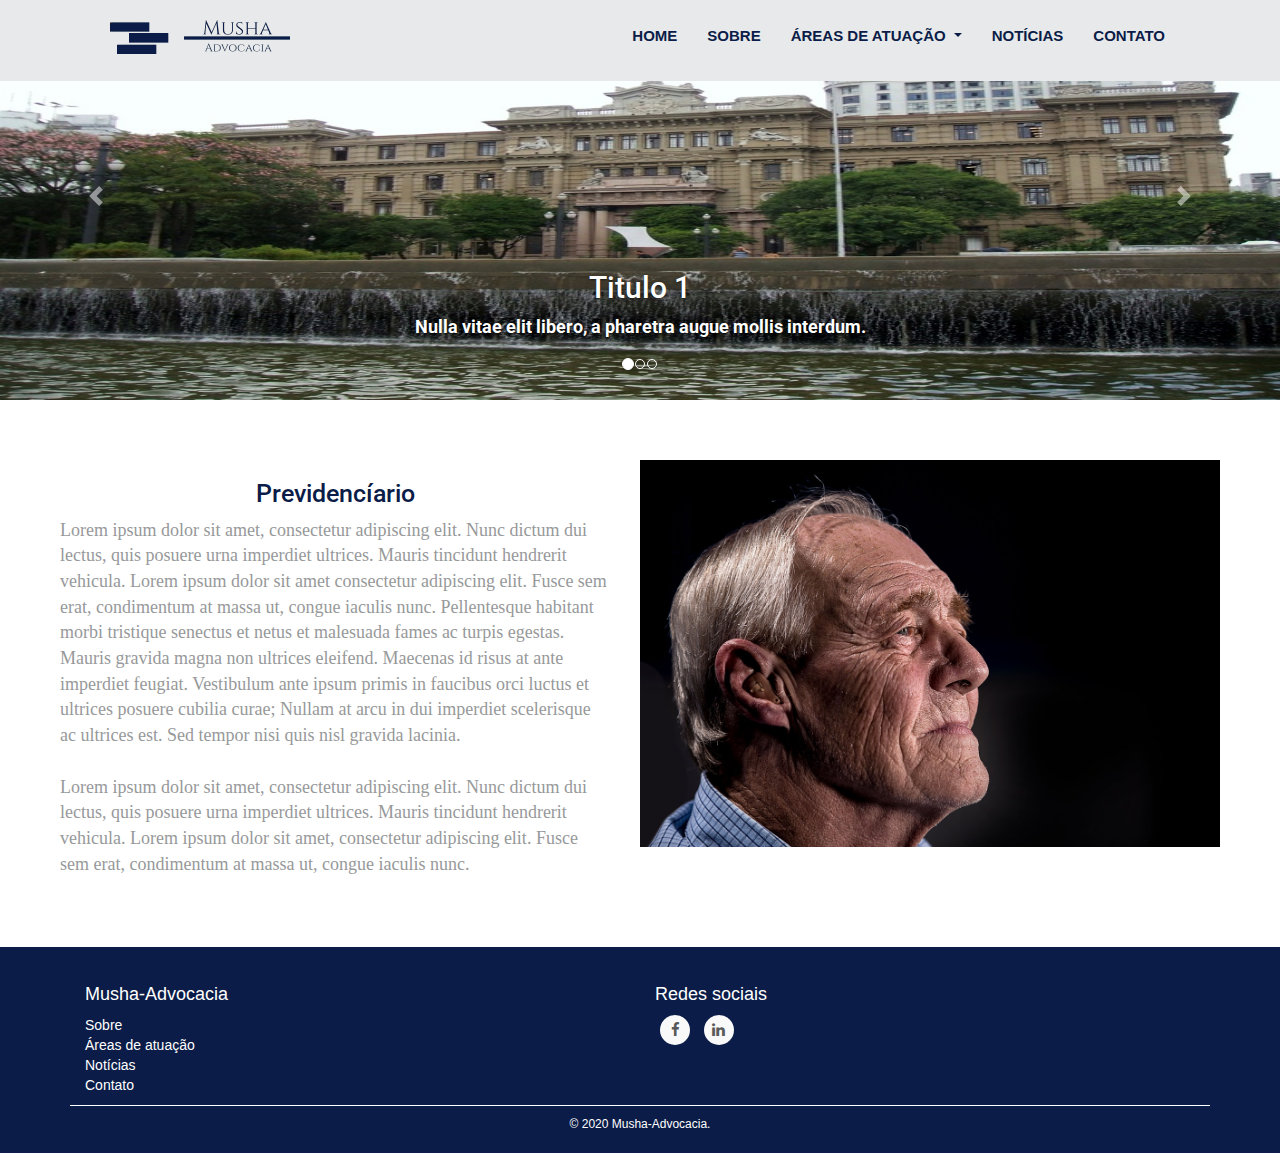
<file: previdenciario.html>
<!DOCTYPE html>
<html lang="pt-br">
<head>
    <meta charset="UTF-8">
    <meta name="viewport" content="width=device-width, initial-scale=1.0">
    <title>Musha-Advocacia</title>
    <link rel="stylesheet" href="https://unpkg.com/aos@next/dist/aos.css"/>
    <link rel="stylesheet" href="https://cdnjs.cloudflare.com/ajax/libs/font-awesome/4.7.0/css/font-awesome.min.css">
    <link rel="stylesheet" href="https://maxcdn.bootstrapcdn.com/bootstrap/4.0.0/css/bootstrap.min.css" integrity="sha384-Gn5384xqQ1aoWXA+058RXPxPg6fy4IWvTNh0E263XmFcJlSAwiGgFAW/dAiS6JXm" crossorigin="anonymous"> 
    <link rel="stylesheet" href="assets/css/bootstrap.min.css">
    <link rel="stylesheet" href="assets/css/style.css">
</head>
<body>
    <!--Nav-Bar-->
    <nav>
        <div class="logo"><img src="assets/img/logo5.png" alt="Logo"></div>
        <div class="openMenu"><i class="fa fa-bars"></i></div>
        <ul class="mainMenu">
            <li><a href="index.html">Home</a></li>
            <li><a href="sobre.html">Sobre</a></li>
            <li class="nav-item dropdown">
                <a class="nav-link dropdown-toggle" href="#" id="navbarDropdown" role="button" data-toggle="dropdown" aria-haspopup="true" aria-expanded="false">
                    Áreas de atuação
                </a>
                <div class="dropdown-menu" aria-labelledby="navbarDropdown">
                    <a class="dropdown-item" href="previdenciario.html">Previdencíario</a>
                    <a class="dropdown-item" href="societario.html">Socíetario</a>
                    <a class="dropdown-item" href="civel.html">Cível</a>
                    <a class="dropdown-item" href="contratual.html">Contratual</a>
                    <a class="dropdown-item" href="imobiliario.html">Imobilíario</a>
                </div>
            </li>
            <li><a href="#">Notícias</a></li>
            <li><a href="contato.html">Contato</a></li>
            <div class="closeMenu"><i class="fa fa-times"></i></div>            
        </ul>
    </nav>
    <!--Carrossel-->
    <div id="carouselExampleCaptions" class="carousel slide" data-ride="carousel">
        <ol class="carousel-indicators">
          <li data-target="#carouselExampleCaptions" data-slide-to="0" class="active"></li>
          <li data-target="#carouselExampleCaptions" data-slide-to="1"></li>
          <li data-target="#carouselExampleCaptions" data-slide-to="2"></li>
        </ol>
        <div class="carousel-inner">
          <div class="carousel-item active">
            <img src="assets/img/Tribunal.jpg" class="d-block w-100" alt="...">
            <div class="carousel-caption d-none d-md-block">
              <h5>Titulo 1</h5>
              <p>Nulla vitae elit libero, a pharetra augue mollis interdum.</p>
            </div>
          </div>
          <div class="carousel-item">
            <img src="assets/img/forum.jpg" class="d-block w-100" alt="...">
            <div class="carousel-caption d-none d-md-block">
              <h5>Titulo 2</h5>
              <p>Lorem ipsum dolor sit amet, consectetur adipiscing elit.</p>
            </div>
          </div>
          <div class="carousel-item">
            <img src="assets/img/monumento.jpg" class="d-block w-100" alt="...">
            <div class="carousel-caption d-none d-md-block">
              <h5>Titulo 3</h5>
              <p>Praesent commodo cursus magna, vel scelerisque nisl consectetur.</p>
            </div>
          </div>
        </div>
        <a class="carousel-control-prev" href="#carouselExampleCaptions" role="button" data-slide="prev">
          <span class="carousel-control-prev-icon" aria-hidden="true"></span>
          <span class="sr-only">Previous</span>
        </a>
        <a class="carousel-control-next" href="#carouselExampleCaptions" role="button" data-slide="next">
          <span class="carousel-control-next-icon" aria-hidden="true"></span>
          <span class="sr-only">Next</span>
        </a>
      </div>
      <!--Conteudo inicial-->
      <div class="conteudo">
          <div class="conteudo-bx w50">
              <h3 class="t-1">Previdencíario</h3>
              <p>Lorem ipsum dolor sit amet, consectetur adipiscing elit.
                Nunc dictum dui lectus, quis posuere urna imperdiet ultrices.
                Mauris tincidunt hendrerit vehicula. Lorem ipsum dolor sit amet
                consectetur adipiscing elit. Fusce sem erat, condimentum at massa
                ut, congue iaculis nunc. Pellentesque habitant morbi tristique senectus
                et netus et malesuada fames ac turpis egestas. Mauris gravida magna non 
                ultrices eleifend. Maecenas id risus at ante imperdiet feugiat. Vestibulum 
                ante ipsum primis in faucibus orci luctus et ultrices posuere cubilia curae;
                Nullam at arcu in dui imperdiet scelerisque ac ultrices est. Sed tempor nisi quis nisl gravida lacinia.<br><br>
                Lorem ipsum dolor sit amet, consectetur adipiscing elit. Nunc dictum 
                dui lectus, quis posuere urna imperdiet ultrices. Mauris tincidunt 
                hendrerit vehicula. Lorem ipsum dolor sit amet, consectetur adipiscing 
                elit. Fusce sem erat, condimentum at massa ut, congue iaculis nunc.</p>
          </div>
          <div class="w50" data-aos="zoom-in">
              <img src="assets/img/idoso.jpg" alt="sp" class="img">
          </div>
      </div>

<!--footer-->
<footer class="mainfooter" role="contentinfo">
    <div class="footer-middle">
    <div class="container">
      <div class="row">
        
        <div class="col-md-3 col-sm-6">
          <!--Column1-->
          <div class="footer-pad">
            <h4>Musha-Advocacia</h4>
            <ul class="list-unstyled">
              <li><a href="#">Sobre</a></li>
              <li><a href="#">Áreas de atuação</a></li>
              <li><a href="#">Notícias</a></li>
              <li><a href="#">Contato</a></li>              
            </ul>
          </div>
        </div>
        <div class="col-md-3 col-sm-6">
          
        </div>
          <div class="col-md-3">
              <h4>Redes sociais</h4>
              <ul class="social-network social-circle">
               <li><a href="#" class="icoFacebook" title="Facebook"><i class="fa fa-facebook"></i></a></li>
               <li><a href="#" class="icoLinkedin" title="Linkedin"><i class="fa fa-linkedin"></i></a></li>
              </ul>				
          </div>
      </div>
      <div class="row">
          <div class="col-md-12 copy">
              <p class="text-center">&copy; 2020 Musha-Advocacia.</p>
          </div>
      </div>  
    </div>
    </div>
  </footer> 

    <script src="https://code.jquery.com/jquery-3.2.1.slim.min.js" integrity="sha384-KJ3o2DKtIkvYIK3UENzmM7KCkRr/rE9/Qpg6aAZGJwFDMVNA/GpGFF93hXpG5KkN" crossorigin="anonymous"></script>
    <script src="https://cdnjs.cloudflare.com/ajax/libs/popper.js/1.12.9/umd/popper.min.js" integrity="sha384-ApNbgh9B+Y1QKtv3Rn7W3mgPxhU9K/ScQsAP7hUibX39j7fakFPskvXusvfa0b4Q" crossorigin="anonymous"></script>
    <script src="https://maxcdn.bootstrapcdn.com/bootstrap/4.0.0/js/bootstrap.min.js" integrity="sha384-JZR6Spejh4U02d8jOt6vLEHfe/JQGiRRSQQxSfFWpi1MquVdAyjUar5+76PVCmYl" crossorigin="anonymous"></script>    
    <script src="assets/js/main.js"></script>
    <script src="https://unpkg.com/aos@next/dist/aos.js"></script> 
    <script> 
      AOS.init({
        offset: 400,
        duration: 3000
      });
    </script>
</body>
</html>
</file>
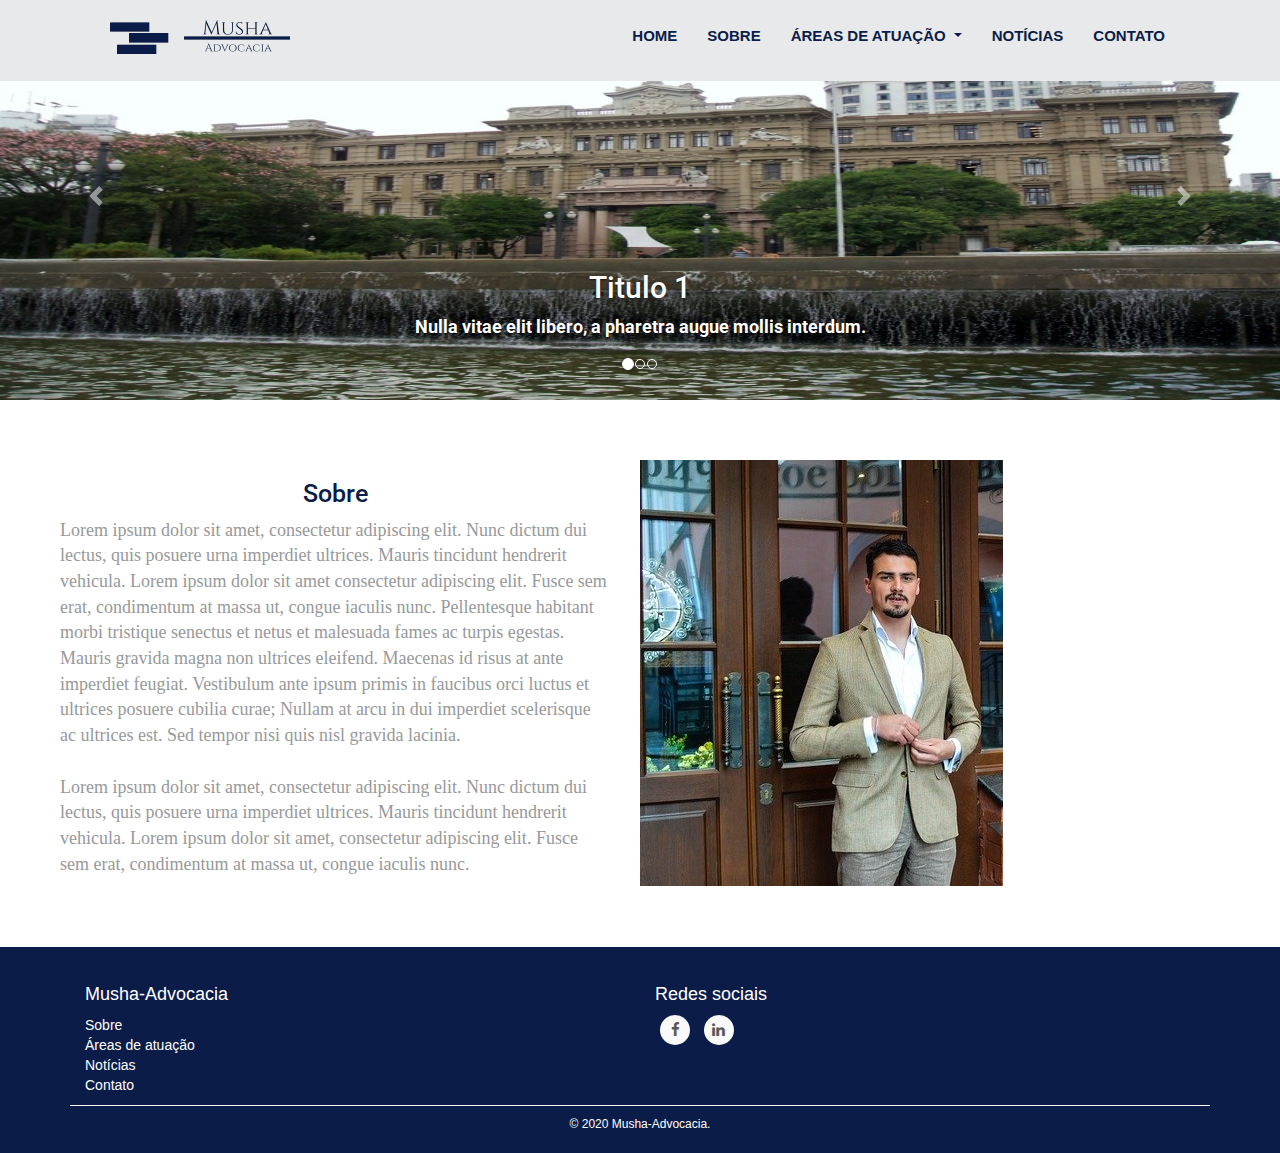
<file: sobre.html>
<!DOCTYPE html>
<html lang="pt-br">
<head>
    <meta charset="UTF-8">
    <meta name="viewport" content="width=device-width, initial-scale=1.0">
    <title>Musha-Advocacia</title>
    <link rel="stylesheet" href="https://unpkg.com/aos@next/dist/aos.css"/>
    <link rel="stylesheet" href="https://cdnjs.cloudflare.com/ajax/libs/font-awesome/4.7.0/css/font-awesome.min.css">
    <link rel="stylesheet" href="https://maxcdn.bootstrapcdn.com/bootstrap/4.0.0/css/bootstrap.min.css" integrity="sha384-Gn5384xqQ1aoWXA+058RXPxPg6fy4IWvTNh0E263XmFcJlSAwiGgFAW/dAiS6JXm" crossorigin="anonymous"> 
    <link rel="stylesheet" href="assets/css/bootstrap.min.css">
    <link rel="stylesheet" href="assets/css/style.css">
</head>
<body>
    <!--Nav-Bar-->
    <nav>
        <div class="logo"><img src="assets/img/logo5.png" alt="Logo"></div>
        <div class="openMenu"><i class="fa fa-bars"></i></div>
        <ul class="mainMenu">
            <li><a href="index.html">Home</a></li>
            <li><a href="sobre.html">Sobre</a></li>
            <li class="nav-item dropdown">
                <a class="nav-link dropdown-toggle" href="#" id="navbarDropdown" role="button" data-toggle="dropdown" aria-haspopup="true" aria-expanded="false">
                    Áreas de atuação
                </a>
                <div class="dropdown-menu" aria-labelledby="navbarDropdown">
                    <a class="dropdown-item" href="previdenciario.html">Previdencíario</a>
                    <a class="dropdown-item" href="societario.html">Socíetario</a>
                    <a class="dropdown-item" href="civel.html">Cível</a>
                    <a class="dropdown-item" href="contratual.html">Contratual</a>
                    <a class="dropdown-item" href="imobiliario.html">Imobilíario</a>
                </div>
            </li>
            <li><a href="#">Notícias</a></li>
            <li><a href="contato.html">Contato</a></li>
            <div class="closeMenu"><i class="fa fa-times"></i></div>            
        </ul>
    </nav>
    <!--Carrossel-->
    <div id="carouselExampleCaptions" class="carousel slide" data-ride="carousel">
        <ol class="carousel-indicators">
          <li data-target="#carouselExampleCaptions" data-slide-to="0" class="active"></li>
          <li data-target="#carouselExampleCaptions" data-slide-to="1"></li>
          <li data-target="#carouselExampleCaptions" data-slide-to="2"></li>
        </ol>
        <div class="carousel-inner">
          <div class="carousel-item active">
            <img src="assets/img/Tribunal.jpg" class="d-block w-100" alt="...">
            <div class="carousel-caption d-none d-md-block">
              <h5>Titulo 1</h5>
              <p>Nulla vitae elit libero, a pharetra augue mollis interdum.</p>
            </div>
          </div>
          <div class="carousel-item">
            <img src="assets/img/forum.jpg" class="d-block w-100" alt="...">
            <div class="carousel-caption d-none d-md-block">
              <h5>Titulo 2</h5>
              <p>Lorem ipsum dolor sit amet, consectetur adipiscing elit.</p>
            </div>
          </div>
          <div class="carousel-item">
            <img src="assets/img/monumento.jpg" class="d-block w-100" alt="...">
            <div class="carousel-caption d-none d-md-block">
              <h5>Titulo 3</h5>
              <p>Praesent commodo cursus magna, vel scelerisque nisl consectetur.</p>
            </div>
          </div>
        </div>
        <a class="carousel-control-prev" href="#carouselExampleCaptions" role="button" data-slide="prev">
          <span class="carousel-control-prev-icon" aria-hidden="true"></span>
          <span class="sr-only">Previous</span>
        </a>
        <a class="carousel-control-next" href="#carouselExampleCaptions" role="button" data-slide="next">
          <span class="carousel-control-next-icon" aria-hidden="true"></span>
          <span class="sr-only">Next</span>
        </a>
      </div>
      <!--Conteudo inicial-->
      <div class="conteudo">
          <div class="conteudo-bx w50">
              <h3 class="t-1">Sobre</h3>
              <p>Lorem ipsum dolor sit amet, consectetur adipiscing elit.
                Nunc dictum dui lectus, quis posuere urna imperdiet ultrices.
                Mauris tincidunt hendrerit vehicula. Lorem ipsum dolor sit amet
                consectetur adipiscing elit. Fusce sem erat, condimentum at massa
                ut, congue iaculis nunc. Pellentesque habitant morbi tristique senectus
                et netus et malesuada fames ac turpis egestas. Mauris gravida magna non 
                ultrices eleifend. Maecenas id risus at ante imperdiet feugiat. Vestibulum 
                ante ipsum primis in faucibus orci luctus et ultrices posuere cubilia curae;
                Nullam at arcu in dui imperdiet scelerisque ac ultrices est. Sed tempor nisi quis nisl gravida lacinia.<br><br>
                Lorem ipsum dolor sit amet, consectetur adipiscing elit. Nunc dictum 
                dui lectus, quis posuere urna imperdiet ultrices. Mauris tincidunt 
                hendrerit vehicula. Lorem ipsum dolor sit amet, consectetur adipiscing 
                elit. Fusce sem erat, condimentum at massa ut, congue iaculis nunc.</p>
          </div>
          <div class="w50" data-aos="zoom-in">
              <img src="assets/img/1234.jpg" alt="sp" class="img">
          </div>
      </div>

<!--footer-->
<footer class="mainfooter" role="contentinfo">
    <div class="footer-middle">
    <div class="container">
      <div class="row">
        
        <div class="col-md-3 col-sm-6">
          <!--Column1-->
          <div class="footer-pad">
            <h4>Musha-Advocacia</h4>
            <ul class="list-unstyled">
              <li><a href="#">Sobre</a></li>
              <li><a href="#">Áreas de atuação</a></li>
              <li><a href="#">Notícias</a></li>
              <li><a href="#">Contato</a></li>              
            </ul>
          </div>
        </div>
        <div class="col-md-3 col-sm-6">
          
        </div>
          <div class="col-md-3">
              <h4>Redes sociais</h4>
              <ul class="social-network social-circle">
               <li><a href="#" class="icoFacebook" title="Facebook"><i class="fa fa-facebook"></i></a></li>
               <li><a href="#" class="icoLinkedin" title="Linkedin"><i class="fa fa-linkedin"></i></a></li>
              </ul>				
          </div>
      </div>
      <div class="row">
          <div class="col-md-12 copy">
              <p class="text-center">&copy; 2020 Musha-Advocacia.</p>
          </div>
      </div>  
    </div>
    </div>
  </footer>  





    





    <script src="https://code.jquery.com/jquery-3.2.1.slim.min.js" integrity="sha384-KJ3o2DKtIkvYIK3UENzmM7KCkRr/rE9/Qpg6aAZGJwFDMVNA/GpGFF93hXpG5KkN" crossorigin="anonymous"></script>
    <script src="https://cdnjs.cloudflare.com/ajax/libs/popper.js/1.12.9/umd/popper.min.js" integrity="sha384-ApNbgh9B+Y1QKtv3Rn7W3mgPxhU9K/ScQsAP7hUibX39j7fakFPskvXusvfa0b4Q" crossorigin="anonymous"></script>
    <script src="https://maxcdn.bootstrapcdn.com/bootstrap/4.0.0/js/bootstrap.min.js" integrity="sha384-JZR6Spejh4U02d8jOt6vLEHfe/JQGiRRSQQxSfFWpi1MquVdAyjUar5+76PVCmYl" crossorigin="anonymous"></script>    
    <script src="assets/js/main.js"></script>
    <script src="https://unpkg.com/aos@next/dist/aos.js"></script> 
    <script> 
      AOS.init({
        offset: 400,
        duration: 3000
      });
    </script>
</body>
</html>
</file>
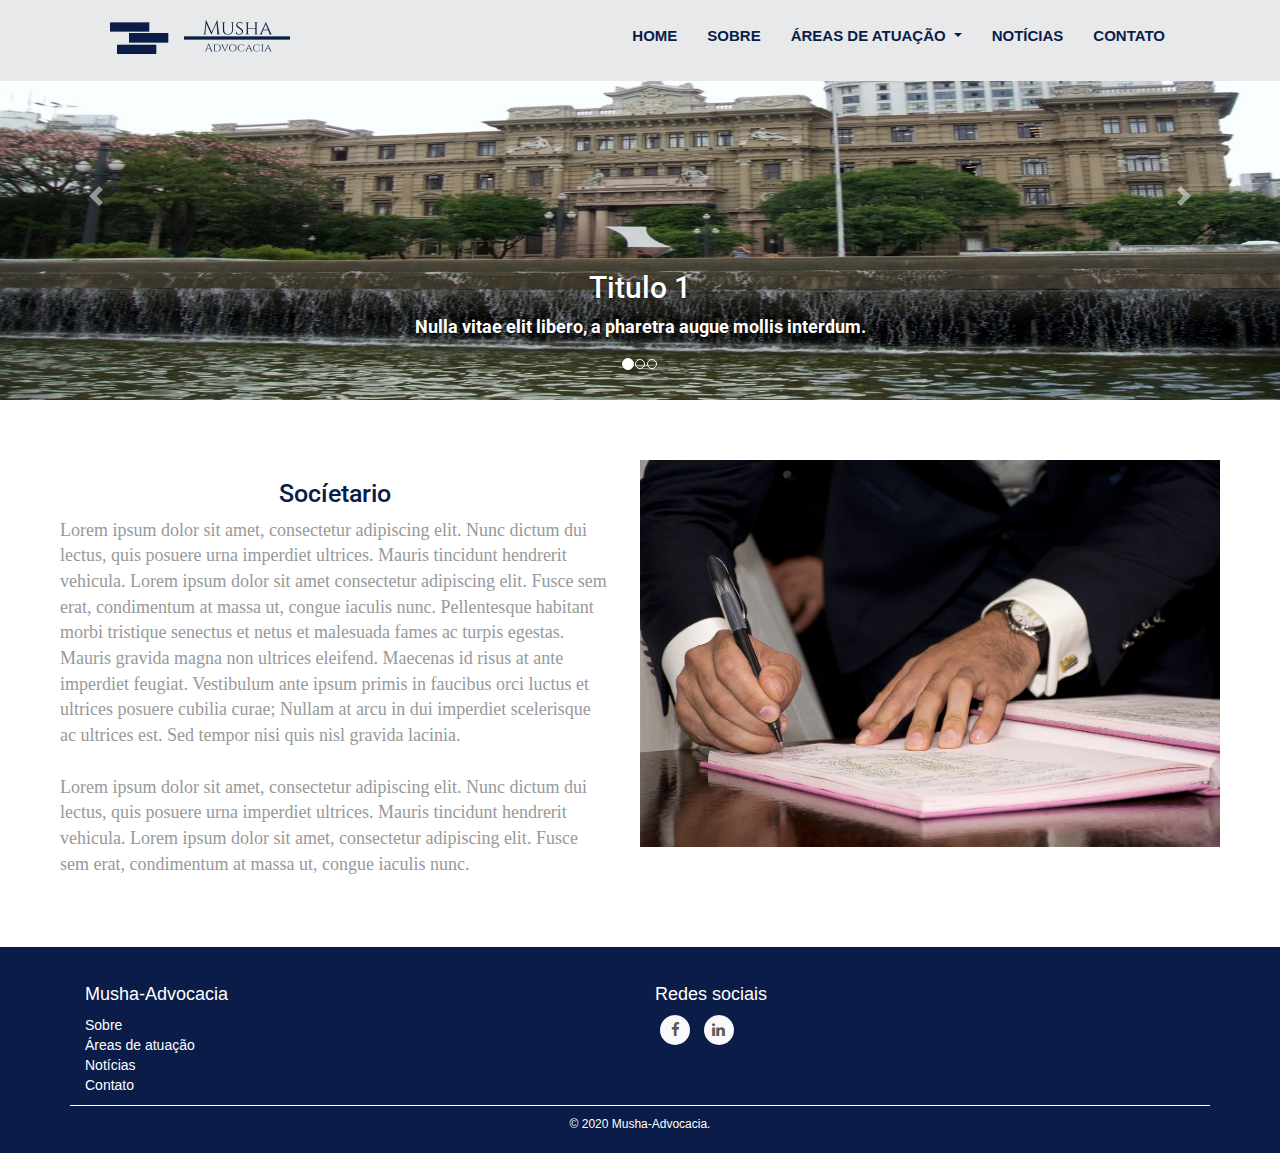
<file: societario.html>
<!DOCTYPE html>
<html lang="pt-br">
<head>
    <meta charset="UTF-8">
    <meta name="viewport" content="width=device-width, initial-scale=1.0">
    <title>Musha-Advocacia</title>
    <link rel="stylesheet" href="https://unpkg.com/aos@next/dist/aos.css"/>
    <link rel="stylesheet" href="https://cdnjs.cloudflare.com/ajax/libs/font-awesome/4.7.0/css/font-awesome.min.css">
    <link rel="stylesheet" href="https://maxcdn.bootstrapcdn.com/bootstrap/4.0.0/css/bootstrap.min.css" integrity="sha384-Gn5384xqQ1aoWXA+058RXPxPg6fy4IWvTNh0E263XmFcJlSAwiGgFAW/dAiS6JXm" crossorigin="anonymous"> 
    <link rel="stylesheet" href="assets/css/bootstrap.min.css">
    <link rel="stylesheet" href="assets/css/style.css">
</head>
<body>
    <!--Nav-Bar-->
    <nav>
        <div class="logo"><img src="assets/img/logo5.png" alt="Logo"></div>
        <div class="openMenu"><i class="fa fa-bars"></i></div>
        <ul class="mainMenu">
            <li><a href="index.html">Home</a></li>
            <li><a href="sobre.html">Sobre</a></li>
            <li class="nav-item dropdown">
                <a class="nav-link dropdown-toggle" href="#" id="navbarDropdown" role="button" data-toggle="dropdown" aria-haspopup="true" aria-expanded="false">
                    Áreas de atuação
                </a>
                <div class="dropdown-menu" aria-labelledby="navbarDropdown">
                    <a class="dropdown-item" href="previdenciario.html">Previdencíario</a>
                    <a class="dropdown-item" href="societario.html">Socíetario</a>
                    <a class="dropdown-item" href="civel.html">Cível</a>
                    <a class="dropdown-item" href="contratual.html">Contratual</a>
                    <a class="dropdown-item" href="imobiliario.html">Imobilíario</a>
                </div>
            </li>
            <li><a href="#">Notícias</a></li>
            <li><a href="contato.html">Contato</a></li>
            <div class="closeMenu"><i class="fa fa-times"></i></div>            
        </ul>
    </nav>
    <!--Carrossel-->
    <div id="carouselExampleCaptions" class="carousel slide" data-ride="carousel">
        <ol class="carousel-indicators">
          <li data-target="#carouselExampleCaptions" data-slide-to="0" class="active"></li>
          <li data-target="#carouselExampleCaptions" data-slide-to="1"></li>
          <li data-target="#carouselExampleCaptions" data-slide-to="2"></li>
        </ol>
        <div class="carousel-inner">
          <div class="carousel-item active">
            <img src="assets/img/Tribunal.jpg" class="d-block w-100" alt="...">
            <div class="carousel-caption d-none d-md-block">
              <h5>Titulo 1</h5>
              <p>Nulla vitae elit libero, a pharetra augue mollis interdum.</p>
            </div>
          </div>
          <div class="carousel-item">
            <img src="assets/img/forum.jpg" class="d-block w-100" alt="...">
            <div class="carousel-caption d-none d-md-block">
              <h5>Titulo 2</h5>
              <p>Lorem ipsum dolor sit amet, consectetur adipiscing elit.</p>
            </div>
          </div>
          <div class="carousel-item">
            <img src="assets/img/monumento.jpg" class="d-block w-100" alt="...">
            <div class="carousel-caption d-none d-md-block">
              <h5>Titulo 3</h5>
              <p>Praesent commodo cursus magna, vel scelerisque nisl consectetur.</p>
            </div>
          </div>
        </div>
        <a class="carousel-control-prev" href="#carouselExampleCaptions" role="button" data-slide="prev">
          <span class="carousel-control-prev-icon" aria-hidden="true"></span>
          <span class="sr-only">Previous</span>
        </a>
        <a class="carousel-control-next" href="#carouselExampleCaptions" role="button" data-slide="next">
          <span class="carousel-control-next-icon" aria-hidden="true"></span>
          <span class="sr-only">Next</span>
        </a>
      </div>
      <!--Conteudo inicial-->
      <div class="conteudo">
          <div class="conteudo-bx w50">
              <h3 class="t-1">Socíetario</h3>
              <p>Lorem ipsum dolor sit amet, consectetur adipiscing elit.
                Nunc dictum dui lectus, quis posuere urna imperdiet ultrices.
                Mauris tincidunt hendrerit vehicula. Lorem ipsum dolor sit amet
                consectetur adipiscing elit. Fusce sem erat, condimentum at massa
                ut, congue iaculis nunc. Pellentesque habitant morbi tristique senectus
                et netus et malesuada fames ac turpis egestas. Mauris gravida magna non 
                ultrices eleifend. Maecenas id risus at ante imperdiet feugiat. Vestibulum 
                ante ipsum primis in faucibus orci luctus et ultrices posuere cubilia curae;
                Nullam at arcu in dui imperdiet scelerisque ac ultrices est. Sed tempor nisi quis nisl gravida lacinia.<br><br>
                Lorem ipsum dolor sit amet, consectetur adipiscing elit. Nunc dictum 
                dui lectus, quis posuere urna imperdiet ultrices. Mauris tincidunt 
                hendrerit vehicula. Lorem ipsum dolor sit amet, consectetur adipiscing 
                elit. Fusce sem erat, condimentum at massa ut, congue iaculis nunc.</p>
          </div>
          <div class="w50" data-aos="zoom-in">
              <img src="assets/img/acordo.jpg" alt="sp" class="img">
          </div>
      </div>

<!--footer-->
<footer class="mainfooter" role="contentinfo">
    <div class="footer-middle">
    <div class="container">
      <div class="row">
        
        <div class="col-md-3 col-sm-6">
          <!--Column1-->
          <div class="footer-pad">
            <h4>Musha-Advocacia</h4>
            <ul class="list-unstyled">
              <li><a href="#">Sobre</a></li>
              <li><a href="#">Áreas de atuação</a></li>
              <li><a href="#">Notícias</a></li>
              <li><a href="#">Contato</a></li>              
            </ul>
          </div>
        </div>
        <div class="col-md-3 col-sm-6">
          
        </div>
          <div class="col-md-3">
              <h4>Redes sociais</h4>
              <ul class="social-network social-circle">
               <li><a href="#" class="icoFacebook" title="Facebook"><i class="fa fa-facebook"></i></a></li>
               <li><a href="#" class="icoLinkedin" title="Linkedin"><i class="fa fa-linkedin"></i></a></li>
              </ul>				
          </div>
      </div>
      <div class="row">
          <div class="col-md-12 copy">
              <p class="text-center">&copy; 2020 Musha-Advocacia.</p>
          </div>
      </div>  
    </div>
    </div>
  </footer> 

    <script src="https://code.jquery.com/jquery-3.2.1.slim.min.js" integrity="sha384-KJ3o2DKtIkvYIK3UENzmM7KCkRr/rE9/Qpg6aAZGJwFDMVNA/GpGFF93hXpG5KkN" crossorigin="anonymous"></script>
    <script src="https://cdnjs.cloudflare.com/ajax/libs/popper.js/1.12.9/umd/popper.min.js" integrity="sha384-ApNbgh9B+Y1QKtv3Rn7W3mgPxhU9K/ScQsAP7hUibX39j7fakFPskvXusvfa0b4Q" crossorigin="anonymous"></script>
    <script src="https://maxcdn.bootstrapcdn.com/bootstrap/4.0.0/js/bootstrap.min.js" integrity="sha384-JZR6Spejh4U02d8jOt6vLEHfe/JQGiRRSQQxSfFWpi1MquVdAyjUar5+76PVCmYl" crossorigin="anonymous"></script>    
    <script src="assets/js/main.js"></script>
    <script src="https://unpkg.com/aos@next/dist/aos.js"></script> 
    <script> 
      AOS.init({
        offset: 400,
        duration: 3000
      });
    </script>
</body>
</html>
</file>
<file: assets/css/style.css>
@import url('https://fonts.googleapis.com/css2?family=Roboto:wght@300;400;500;700;900&display=swap');

* {
    margin: 0;
    padding: 0;
    box-sizing: border-box;
}

/*Menu*/

nav {
    position: fixed;
    top: 0;
    left: 0;
    width: 100%;
    display: flex;
    justify-content: space-between;
    align-items: center;
    transition: 0.6s;
    padding: 10px 100px;
    z-index: 1000000;
    background: #e8e9ea;   
}

nav .styky {
    padding: 5px 100px;
    background: #e8e9ea;   
}

nav .styky:hover {
    background: #fff;
    color: #0a1c47;
}

nav .mainMenu {
    display: flex;
    list-style: none;
}

nav .mainMenu li a {
    display: inline-block;
    padding: 15px;    
    text-transform: uppercase;
    font-weight: bold;
    color: #0a1c47;
    font-size: 1.5rem;
}

nav .mainMenu li a:hover {
  text-decoration: underline;
}



nav .openMenu {
    font-size: 1.5rem;
    margin: 20px;
    display: none;
    cursor: pointer;
    color: #0a1c47;
}

nav .closeMenu, .icons i {
    font-size: 2rem;
    display: none;
    cursor: pointer;
}

nav .logo { 
    margin: 6px;
    font-size: 25px;
    cursor: pointer;
}

/*Carrossel*/

.carousel-item img {
    width: 100%;
    height: 400px;    
    
}

.carousel-caption h5 {
    font-family: 'Roboto', sans-serif;
    font-size: 30px;
    color: #fff;
}

.carousel-caption p {
    font-family: 'Roboto', sans-serif;
    font-size: 18px;
    color: #fff;
    font-weight: bold;
}

/*Conteudo da home*/

.conteudo {
    display: flex;
    justify-content: space-between;
    padding: 60px;
}

.conteudo-bx {
    padding-right: 30px;
}

.conteudo-bx .t-1 {
    font-size: 25px;
    margin-bottom: 10px;
    font-family: 'Roboto', sans-serif;
    text-align: center;
    color: #0a1c47;
}

.conteudo-bx p {
    font-size: 18px;
    color: #97999a;
    font-family: Georgia, 'Times New Roman', Times, serif;
}

.w50 {
    min-width: 50%;
}

img {
    max-width: 100%;
}

/*Noticias*/
.container h1 {
    text-align: center;
    padding: 20px;
    margin-bottom: 20px;
    color: #0a1c47;
}
.card {
    display: grid;   
    grid-template-columns: repeat(2, 1fr);
    grid-gap: 2rem;
    background: #f1f1f1;
    margin-bottom: 2rem;
}

.card h3 {
    margin-bottom: 2rem;
    color: #0a1c47;
}

.card img {    
    height: 400px;
    
}

.card > div {
    padding: 2rem;
}

.card:nth-child(even) img {
    order: 2;
}

.btn {
    display: inline-block;
    background: #0a1c47;
    padding: 0.8rem 1.8rem;
    color: #fff;
    margin-top: 2rem;
    cursor: pointer;
}

.btn:hover {
    opacity: 0.8;
    color: #fff;
}

/*noticias-blog*/

.container-blog h1 {
  text-align: center;
  padding: 100px;
  margin-bottom: 10px;
  color: #0a1c47;
}
.card-blog {
  display: grid;   
  grid-template-columns: repeat(2, 1fr);
  grid-gap: 2rem;
  background: #d0d3d4;
  margin-bottom: 2rem;
}

.card-blog h3 {
  margin-bottom: 2rem;
  color: #0a1c47;
}

.card-blog img {    
  height: 400px;
  
}

.card-blog > div {
  padding: 2rem;
}

.card-blog:nth-child(even) img {
  order: 2;
}

.btn {
  display: inline-block;
  background: #0a1c47;
  padding: 0.8rem 1.8rem;
  color: #fff;
  margin-top: 2rem;
  cursor: pointer;
}

.btn:hover {
  opacity: 0.8;
  color: #fff;
}


/*FOOTER*/

footer {
    background: #16222A;
    background: -webkit-linear-gradient(59deg, #3A6073, #16222A);
    background: #0a1c47;
    color: white;    
  }
  
  footer a {
    color: #fff;
    font-size: 14px;
    transition-duration: 0.2s;
  }
  
  footer a:hover {
    color:#007bb7;
    text-decoration: none;
  }
  
  .copy {
    font-size: 12px;
    padding: 10px;
    border-top: 1px solid #FFFFFF;
  }
  
  .footer-middle {
    padding-top: 2em;
    color: white;
  }
  
  
  /*SOCİAL İCONS*/
  
  /* footer social icons */
  
  ul.social-network {
    list-style: none;
    display: inline;
    margin-left: 0 !important;
    padding: 0;
  }
  
  ul.social-network li {
    display: inline;
    margin: 0 5px;
  }
  
  
  /* footer social icons */
  
  .social-network a.icoFacebook:hover {
    background-color: #3B5998;
  }
  
  .social-network a.icoLinkedin:hover {
    background-color: #007bb7;
  }
  
  .social-network a.icoFacebook:hover i,
  .social-network a.icoLinkedin:hover i {
    color: #fff;
  }
  
  .social-network a.socialIcon:hover,
  .socialHoverClass {
    color: #44BCDD;
  }
  
  .social-circle li a {
    display: inline-block;
    position: relative;
    margin: 0 auto 0 auto;
    -moz-border-radius: 50%;
    -webkit-border-radius: 50%;
    border-radius: 50%;
    text-align: center;
    width: 30px;
    height: 30px;
    font-size: 15px;
  }
  
  .social-circle li i {
    margin: 0;
    line-height: 30px;
    text-align: center;
  }
  
  .social-circle li a:hover i,
  .triggeredHover {
    -moz-transform: rotate(360deg);
    -webkit-transform: rotate(360deg);
    -ms--transform: rotate(360deg);
    transform: rotate(360deg);
    -webkit-transition: all 0.2s;
    -moz-transition: all 0.2s;
    -o-transition: all 0.2s;
    -ms-transition: all 0.2s;
    transition: all 0.2s;
  }
  
  .social-circle i {
    color: #595959;
    -webkit-transition: all 0.8s;
    -moz-transition: all 0.8s;
    -o-transition: all 0.8s;
    -ms-transition: all 0.8s;
    transition: all 0.8s;
  }
  
  .social-network a {
    background-color: #F9F9F9;
  }
  
 /*atuação home*/ 
  .intro {
    background: url(../img/bg.jpg);
    padding: 100px 0;
  }

  .container-atuacao {
    width: 90%;
    max-width: 1200px;
    margin: 0 auto;
    text-align: center;
  }

  .container-atuacao h1 {
    font-size: 35px;
    color: #fff;
  }

  .timeline ul {
    background: #EDF0F4;
    padding: 50px 0;  
    
  }

  .timeline ul li {
    list-style-type: none;
    position: relative;
    width: 6px;
    margin: 0 auto;
    padding-top: 50px;
    background: #0a1c47;
  }

  .timeline ul li::after {
    content: '';
    position: absolute;
    left: 50%;
    bottom: 0;
    transform: translateX(-50%);
    width: 30px;
    height: 30px;
    border-radius: 50%;
    background: inherit;
  }

  .timeline ul li div {
    position: relative;
    bottom: 0;
    width: 400px;
    padding: 15px;
    background: #fff;
  }

  .timeline ul li div::before {
    content: '';
    position: absolute;
    bottom: 7px;
    width: 0;
    height: 0;
    border-style: solid;
  }

 
  .timeline ul li:nth-child(odd) div {
    left: 45px;
  }
  
  .timeline ul li:nth-child(odd) div::before {
    left: -15px;
    border-width: 8px 16px 8px 0;
    border-color: transparent #0a1c47 transparent transparent;
  }
  
  .timeline ul li:nth-child(even) div {
    left: -439px;
  }
  
  .timeline ul li:nth-child(even) div::before {
    right: -15px;
    border-width: 8px 0 8px 16px;
    border-color: transparent transparent transparent #0a1c47;
  }
  
  span {
    display: block;
    font-size: 2.2rem;
    font-weight: bold;
    margin-bottom: 8px;
    color: #0a1c47;
  }
  
  /* EFFECTS
–––––––––––––––––––––––––––––––––––––––––––––––––– */

.timeline ul li::after {
  transition: background .5s ease-in-out;
}

.timeline ul li.in-view::after {
  background: #0a1c47;
}

.timeline ul li div {
  visibility: hidden;
  opacity: 0;
  transition: all .5s ease-in-out;
}

.timeline ul li:nth-child(odd) div {
  transform: translate3d(200px, 0, 0);
}

.timeline ul li:nth-child(even) div {
  transform: translate3d(-200px, 0, 0);
}

.timeline ul li.in-view div {
  transform: none;
  visibility: visible;
  opacity: 1;
}


/* GENERAL MEDIA QUERIES
–––––––––––––––––––––––––––––––––––––––––––––––––– */

@media screen and (max-width: 900px) {
  .timeline ul li div {
    width: 250px;
  }
  .timeline ul li:nth-child(even) div {
    left: -289px;
    /*250+45-6*/
  }
}

@media screen and (max-width: 600px) {
  .timeline ul li {
    margin-left: 20px;
  }
  .timeline ul li div {
    width: calc(100vw - 91px);
  }
  .timeline ul li:nth-child(even) div {
    left: 45px;
  }
  .timeline ul li:nth-child(even) div::before {
    left: -15px;
    border-width: 8px 16px 8px 0;
    border-color: transparent #0a1c47 transparent transparent;
  }
}





































@media(max-width: 800px){
    nav .mainMenu {
        height: 100vh;
        position: fixed;
        top: 0;
        right: 0;
        left: 0;
        z-index: 10;
        flex-direction: column;
        justify-content: center;
        align-items: center;
        background: #fff;
        transition: top 1s ease;
        display: none;
    }

    nav .mainMenu .closeMenu {
        display: block;   
        position: absolute;
        top: 20px;
        right: 20px;
    }

    nav .openMenu {
        display: block;
    }

    nav .mainMenu li a:hover {
        background: none;
        color: #0a1c47;
        font-size: 1.6rem;
    }

    .icons i {
        display: inline-block;
        padding: 12px;
    }   
      
}
</file>
